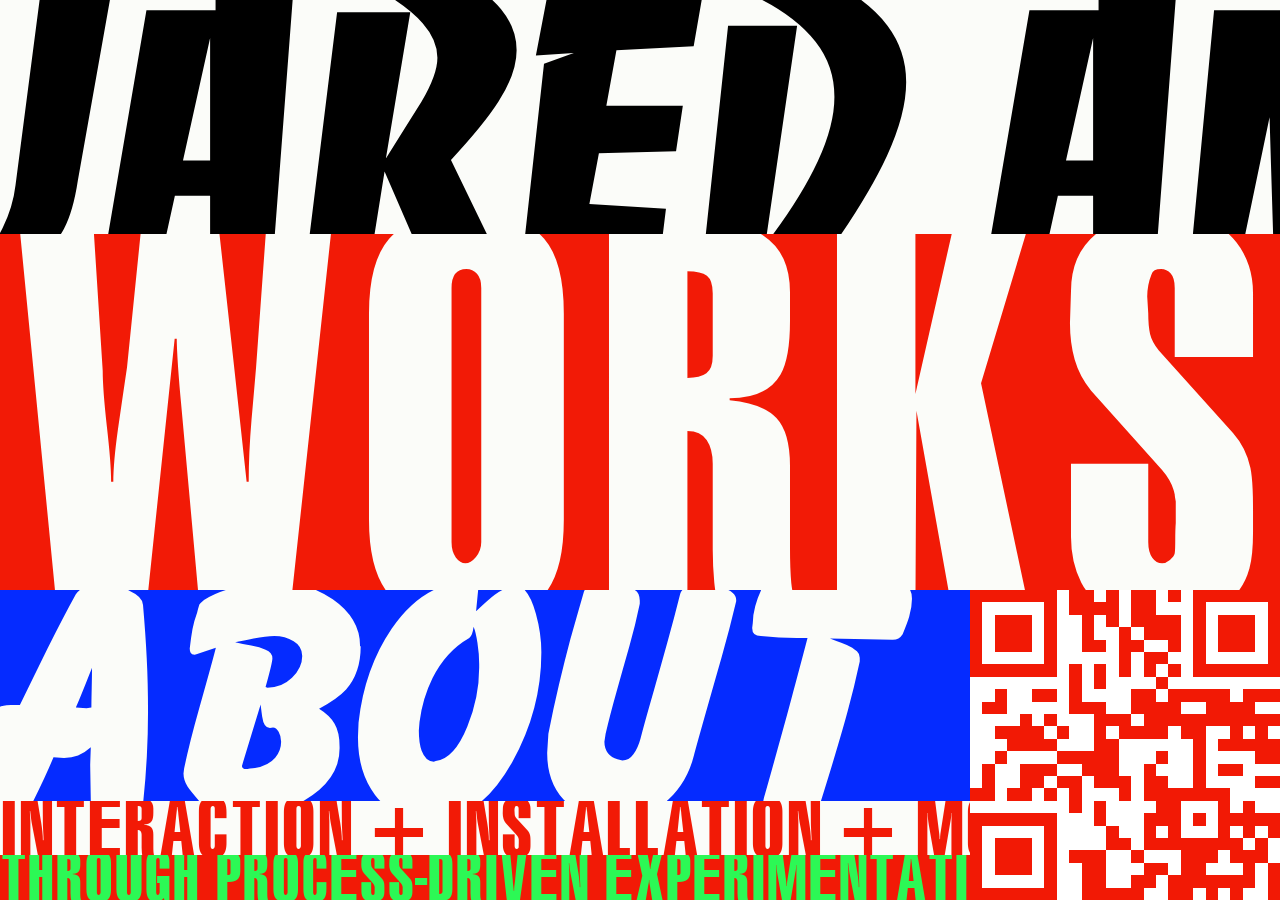
<file: final/index.html>
<!DOCTYPE html>
<html lang="en">
<head>
<meta charset="UTF-8">
<meta name="viewport" content="width=device-width, initial-scale=1">
<title>Jared Amuso</title>

<!-- Loading only the fonts needed for this page -->
<link rel="preload" href="fonts/VJAMAI.TTF" as="font" type="font/ttf" crossorigin>  <!-- Jamai -->
<link rel="preload" href="fonts/VSWISEC.TTF" as="font" type="font/ttf" crossorigin>  <!-- Swiss -->
<link rel="preload" href="fonts/VBANDIT.TTF" as="font" type="font/ttf" crossorigin>  <!-- Bandit -->

<link rel="stylesheet" href="css/style.css">
<script>document.documentElement.classList.add('js');</script>
</head>

<!-- HOME PAGE DESIGN
     --grow sets each band's share of the height,
     --bg / --fg its colours, 
     --ff its typeface. -->

<body class="home">

  <div class="band" style="--grow:var(--g1); --bg:var(--white); --fg:var(--black); --ff:var(--f-jamai);">
    <span class="marquee">JARED AMUSO</span>
  </div>

  <a href="works.html" class="band band--link" style="--grow:var(--g2); --bg:var(--red); --fg:var(--white); --ff:var(--f-swiss);">
    <span class="marquee" data-dir="rtl">WORKS</span>
  </a>

  <a href="about.html" class="band band--link" style="--grow:var(--g3); --bg:var(--blue); --fg:var(--white); --ff:var(--f-bandit);">
    <span class="marquee">ABOUT</span>
  </a>

  <div class="band" style="--grow:var(--g4); --bg:var(--white); --fg:var(--red); --ff:var(--f-swiss);">
    <span class="marquee" data-dir="rtl">INTERACTION + INSTALLATION + MOTION</span>
  </div>

  <div class="band" style="--grow:var(--g5); --bg:var(--red); --fg:var(--green); --ff:var(--f-swiss);">
    <span class="marquee">THROUGH PROCESS-DRIVEN EXPERIMENTATION IN INTERACTIVE MEDIA AND VIRTUAL ENVIRONMENTS, MY WORK EXPLORES HOW DIGITAL SYSTEMS CAN GENERATE MEANINGFUL AFFECTIVE EXPERIENCES.</span>
  </div>

  <!-- QR Code (not functional, only proof of concept) -->
  <aside class="qr"><img src="img/qr.svg" alt="QR code linking to this site"></aside>

<script src="js/main.js"></script>

</body>
</html>
</file>
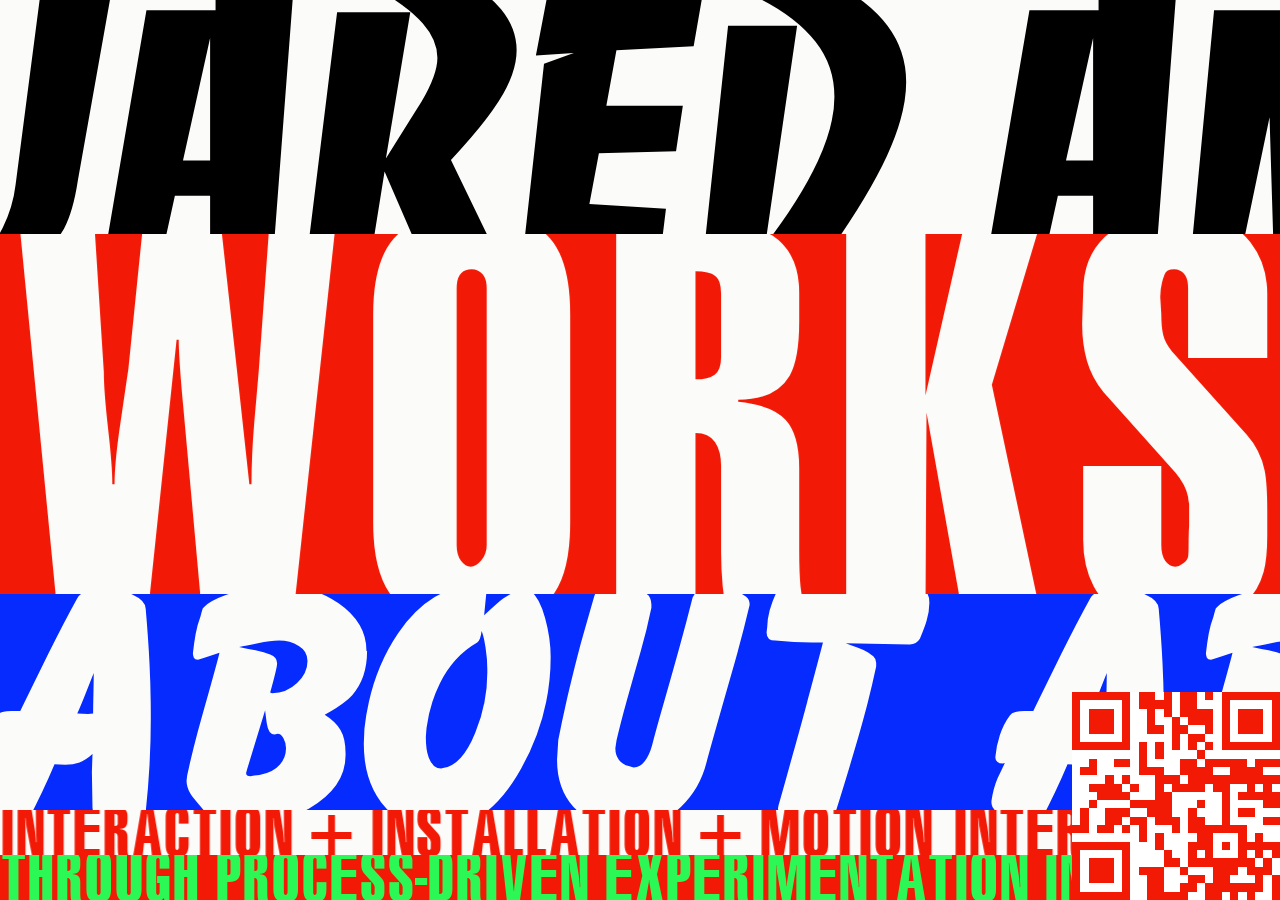
<file: v12/index.html>
<!DOCTYPE html>
<html lang="en">
<head>
<meta charset="UTF-8">
<meta name="viewport" content="width=device-width, initial-scale=1">
<title>Jared Amuso — Home</title>
<link rel="stylesheet" href="css/style.css">
</head>

<!-- HOME — five bands filling the viewport.
     --grow sets each band's share of the height,
     --bg / --fg its colours, --ff its typeface. -->
<body class="home">

  <div class="band" style="--grow:26; --bg:var(--white); --fg:var(--black); --ff:var(--f-jamai);">
    <span class="marquee">JARED AMUSO</span>
  </div>

  <a href="works.html" class="band band--link" style="--grow:40; --bg:var(--red); --fg:var(--white); --ff:var(--f-swiss);">
    <span class="marquee" data-dir="rtl">WORKS</span>
  </a>

  <a href="about.html" class="band band--link" style="--grow:24; --bg:var(--blue); --fg:var(--white); --ff:var(--f-bandit);">
    <span class="marquee">ABOUT</span>
  </a>

  <div class="band" style="--grow:5; --bg:var(--white); --fg:var(--red); --ff:var(--f-swiss);">
    <span class="marquee" data-dir="rtl">INTERACTION + INSTALLATION + MOTION</span>
  </div>

  <div class="band" style="--grow:5; --bg:var(--red); --fg:var(--green); --ff:var(--f-swiss);">
    <span class="marquee">THROUGH PROCESS-DRIVEN EXPERIMENTATION IN INTERACTIVE MEDIA AND VIRTUAL ENVIRONMENTS, MY WORK EXPLORES HOW DIGITAL SYSTEMS CAN GENERATE MEANINGFUL AFFECTIVE EXPERIENCES.</span>
  </div>

  <aside class="qr"><img src="img/qr.svg" alt="QR code"></aside>

<script src="js/main.js"></script>
</body>
</html>
</file>
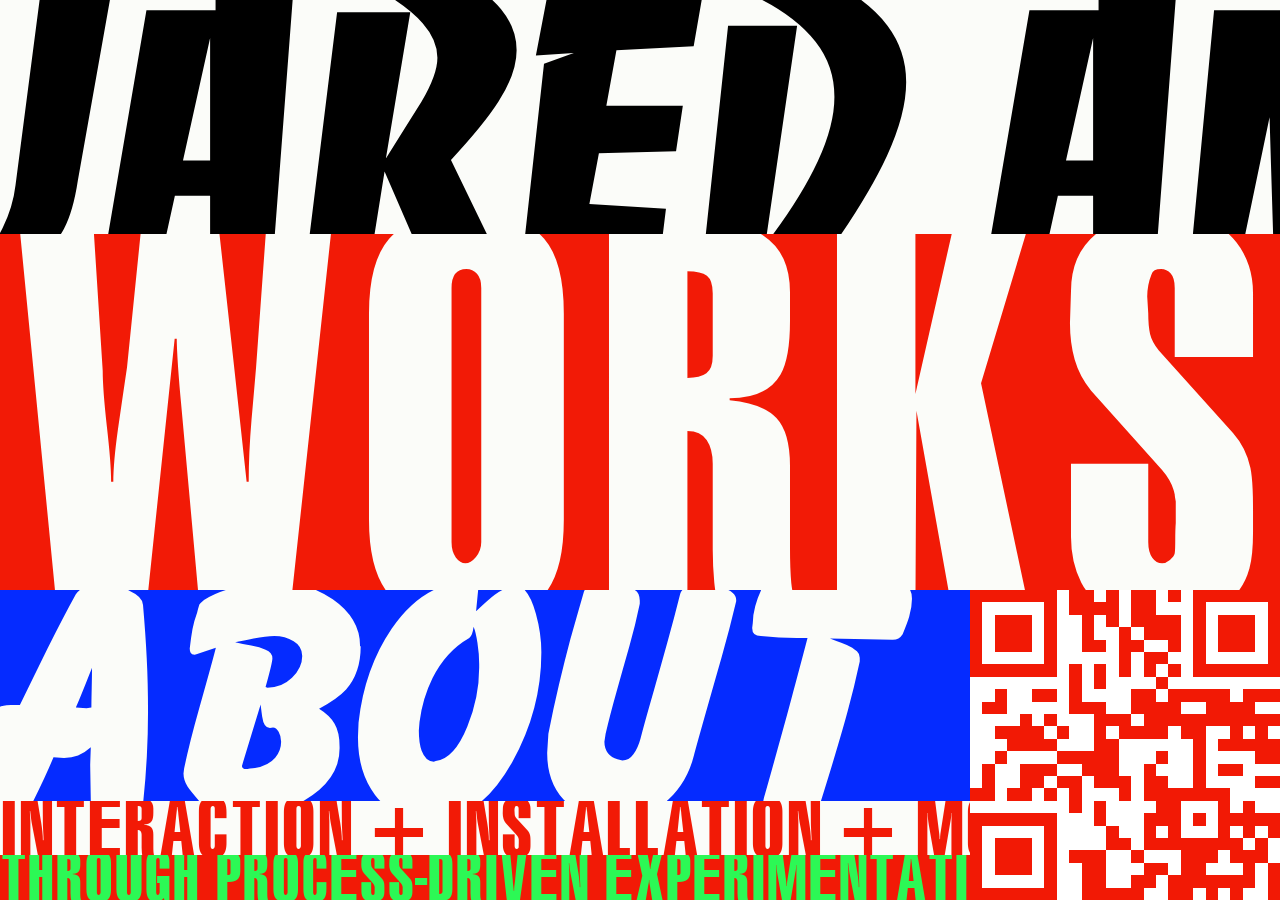
<file: v13.4/index.html>
<!DOCTYPE html>
<html lang="en">
<head>
<meta charset="UTF-8">
<meta name="viewport" content="width=device-width, initial-scale=1">
<!-- No theme-colour meta, on purpose. A single value tints the top and
     the bottom chrome the SAME colour. With none set, Safari samples the
     page at each edge and picks them up separately, which is what the two
     ends want here: the white name band above,
     the red statement band below. -->
<title>Jared Amuso — Home</title>
<!-- Start the faces this page uses downloading now, during HTML parse,
     rather than after the browser has fetched the CSS, parsed it and
     worked out which families the render tree needs. Only the faces
     this page actually uses. -->
<link rel="preload" href="fonts/VJAMAI.TTF" as="font" type="font/ttf" crossorigin>  <!-- Jamai -->
<link rel="preload" href="fonts/VSWISEC.TTF" as="font" type="font/ttf" crossorigin>  <!-- Swiss -->
<link rel="preload" href="fonts/VBANDIT.TTF" as="font" type="font/ttf" crossorigin>  <!-- Bandit -->
<link rel="stylesheet" href="css/style.css">
<script>document.documentElement.classList.add('js');</script>
</head>

<!-- HOME — five bands filling the viewport.
     --grow sets each band's share of the height,
     --bg / --fg its colours, --ff its typeface. -->
<body class="home">

  <div class="band" style="--grow:var(--g1); --bg:var(--white); --fg:var(--black); --ff:var(--f-jamai);">
    <span class="marquee">JARED AMUSO</span>
  </div>

  <a href="works.html" class="band band--link" style="--grow:var(--g2); --bg:var(--red); --fg:var(--white); --ff:var(--f-swiss);">
    <span class="marquee" data-dir="rtl">WORKS</span>
  </a>

  <a href="about.html" class="band band--link" style="--grow:var(--g3); --bg:var(--blue); --fg:var(--white); --ff:var(--f-bandit);">
    <span class="marquee">ABOUT</span>
  </a>

  <div class="band" style="--grow:var(--g4); --bg:var(--white); --fg:var(--red); --ff:var(--f-swiss);">
    <span class="marquee" data-dir="rtl">INTERACTION + INSTALLATION + MOTION</span>
  </div>

  <div class="band" style="--grow:var(--g5); --bg:var(--red); --fg:var(--green); --ff:var(--f-swiss);">
    <span class="marquee">THROUGH PROCESS-DRIVEN EXPERIMENTATION IN INTERACTIVE MEDIA AND VIRTUAL ENVIRONMENTS, MY WORK EXPLORES HOW DIGITAL SYSTEMS CAN GENERATE MEANINGFUL AFFECTIVE EXPERIENCES.</span>
  </div>

  <!-- The QR is a square exactly as tall as the three bands below WORKS.
       Its size comes from --qr-size on .home, which is the sum of those
       three weights, so it stays locked to them. Home only, and desktop
       and tablet only — the point of it is to get the site onto a phone,
       which is redundant once you are on one. -->
  <aside class="qr"><img src="img/qr.svg" alt="QR code linking to this site"></aside>

<script src="js/main.js"></script>
</body>
</html>
</file>
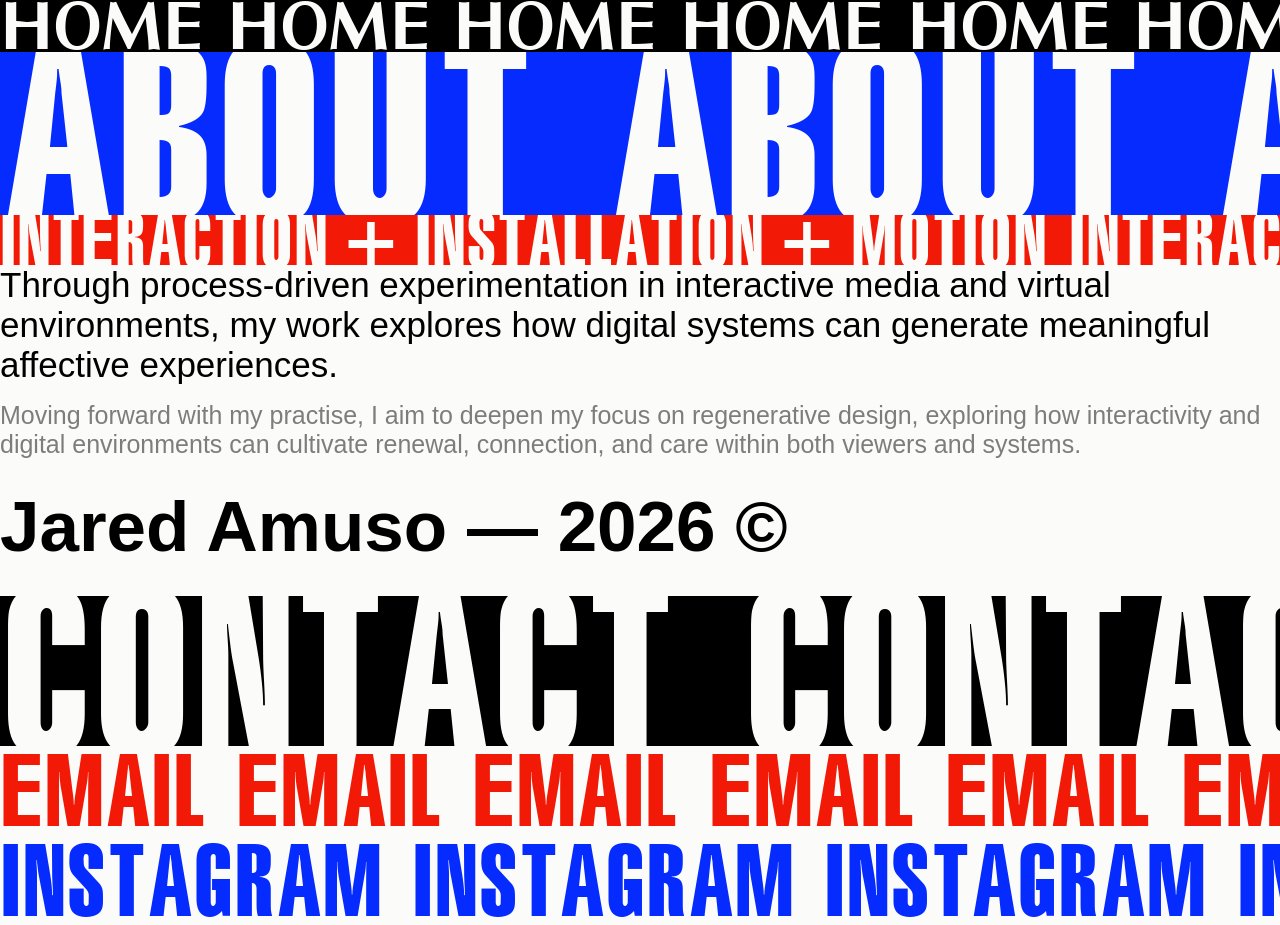
<file: final/about.html>
<!DOCTYPE html>
<html lang="en">
<head>
<meta charset="UTF-8">
<meta name="viewport" content="width=device-width, initial-scale=1">
<meta name="theme-color" content="#FBFCF9">
<title>Jared Amuso</title>

<!-- Loading only the fonts needed for this page -->
<link rel="preload" href="fonts/VAPTIMB.TTF" as="font" type="font/ttf" crossorigin>  <!-- Aptima -->
<link rel="preload" href="fonts/VSWISEC.TTF" as="font" type="font/ttf" crossorigin>  <!-- Swiss -->

<link rel="stylesheet" href="css/style.css">
<script>document.documentElement.classList.add('js');</script>
</head>

<!-- ABOUT  -->
<body class="about">

  <a href="index.html" class="band band--link strip" style="--bg:var(--black); --fg:var(--white); --ff:var(--f-aptima);">
    <span class="marquee">HOME</span>
  </a>

  <div class="band" style="--h:var(--h-title); --bg:var(--blue); --fg:var(--white); --ff:var(--f-swiss);">
    <span class="marquee">ABOUT</span>
  </div>

  <div class="band" style="--h:var(--h-tag); --bg:var(--red); --fg:var(--white); --ff:var(--f-swiss);">
    <span class="marquee" data-dir="rtl">INTERACTION + INSTALLATION + MOTION</span>
  </div>

  <section class="statement">
    <p class="statement__text">
      Through process-driven experimentation in interactive media and virtual
      environments, my work explores how digital systems can generate meaningful
      affective experiences.
    </p>

    <p class="statement__text statement__text--sm">
      Moving forward with my practise, I aim to deepen my focus on regenerative
      design, exploring how interactivity and digital environments can cultivate
      renewal, connection, and care within both viewers and systems.
    </p>
    <p class="statement__credit">Jared Amuso &mdash; 2026 &copy;</p>
  </section>

  <div class="band" style="--h:var(--h-contact); --bg:var(--black); --fg:var(--white); --ff:var(--f-swiss);">
    <span class="marquee">CONTACT</span>
  </div>

  <a href="mailto:hello@test.com" class="band band--link" style="--h:var(--h-social); --fill:0.8; --bg:var(--white); --fg:var(--red); --ff:var(--f-swiss);">
    <span class="marquee" data-dir="rtl">EMAIL</span>
  </a>

  <a href="https://instagram.com/" class="band band--link" style="--h:var(--h-social); --fill:0.8; --bg:var(--white); --fg:var(--blue); --ff:var(--f-swiss);">
    <span class="marquee">INSTAGRAM</span>
  </a>

<script src="js/main.js"></script>
</body>
</html>
</file>
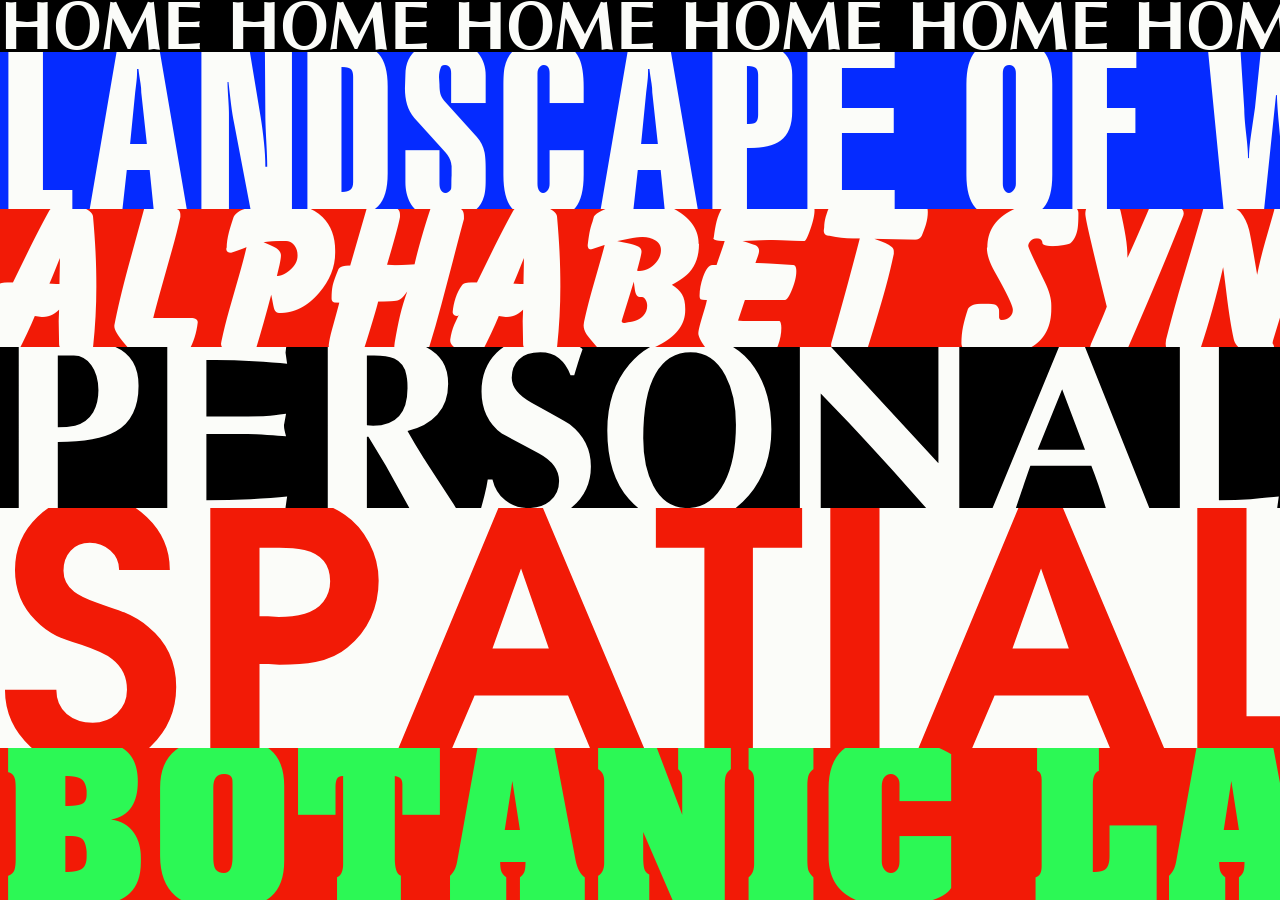
<file: final/works.html>
<!DOCTYPE html>
<html lang="en">
<head>
<meta charset="UTF-8">
<meta name="viewport" content="width=device-width, initial-scale=1">
<title>Jared Amuso — Works</title>

<!-- Loading only the fonts needed for this page -->
<link rel="preload" href="fonts/VAPTIMB.TTF" as="font" type="font/ttf" crossorigin>  <!-- Aptima -->
<link rel="preload" href="fonts/VSWISEC.TTF" as="font" type="font/ttf" crossorigin>  <!-- Swiss -->
<link rel="preload" href="fonts/VBANDIT.TTF" as="font" type="font/ttf" crossorigin>  <!-- Bandit -->
<link rel="preload" href="fonts/VAVOB.TTF" as="font" type="font/ttf" crossorigin>  <!-- Avo -->
<link rel="preload" href="fonts/VAUCHON.TTF" as="font" type="font/ttf" crossorigin>  <!-- Auchon -->

<link rel="stylesheet" href="css/style.css">
<script>document.documentElement.classList.add('js');</script>
</head>

<!-- WORKS -->
<body class="works">

  <a href="index.html" class="band band--link strip" style="--bg:var(--black); --fg:var(--white); --ff:var(--f-aptima);">
    <span class="marquee">HOME</span>
  </a>

  <!-- Project 1 -->
  <section class="project" data-open="false">
    <button class="band band--link project__band" aria-expanded="false"
            style="--h:var(--h1); --bg:var(--blue); --fg:var(--white); --ff:var(--f-swiss);">
      <span class="marquee" data-dir="rtl">LANDSCAPE OF WORDS</span>
    </button>
      <div class="panel">
        <div class="panel__inner">

          <!-- The Gallery -->
          <div class="gallery">
            <div class="gallery__track">
              <img class="gallery__item" src="img/projects/landscape_of_words/lw_2.jpg"
                   alt="'Landscape of Words' — 1 of 2"
                   width="1920" height="1080" loading="lazy" decoding="async">
              <img class="gallery__item" src="img/projects/landscape_of_words/lw_1.jpeg"
                   alt="'Landscape of Words' — 2 of 2"
                   width="900" height="1200" loading="lazy" decoding="async">
            </div>
          </div>

          <div class="panel__text">
            <div class="panel__details">
              <p class="panel__name">'Landscape of Words'</p>
              <p>Video work<br>
                 2024<br>
                 Ellen Koshland in collaboration with Jared Amuso</p>
              <p>Radical Generosity<br>
                 Haydens Gallery<br>
                 Curated by Kathryne Genevieve Honey<br>
                 <a href="https://haydens.gallery/Radical-Generosity" target="_blank" rel="noopener">haydens.gallery</a></p>
            </div>
            
            <div class="panel__desc">
              <p class="panel__label">Ellen Koshland's artist statement</p>
              <p>We inhabit a hidden landscape of words. The words impact on our bodies, nourishing, challenging or diminishing us. The jingle goes "Sticks and stones may break my bones &hellip;But names will never hurt me". But words do hurt. Words are powerful. They can incite violence or unnerve in insidious ways. Or they can nurture and clarify.</p>
              <p>The quotes in the video work come from interviews conducted with women in positions of expertise and authority. Women in world of business, farm, police, church, the law courts, journalism and health.</p>
              <p>Each of these women has had to find ways to navigate a landscape where double standards, resistance and bias still exist on a daily basis.</p>
              <p>What would it take to have a generosity in our daily exchanges, to exercise a radical respect for every other in the words we use?</p>
            </div>
          </div>
        </div>
      </div>
  </section>

  <!-- Project 2 -->
  <section class="project" data-open="false">
    <button class="band band--link project__band" aria-expanded="false"
            style="--h:var(--h2); --bg:var(--red); --fg:var(--white); --ff:var(--f-bandit);">
      <span class="marquee">ALPHABET SYNTAX</span>
    </button>
      <div class="panel">
        <div class="panel__inner">

          <!-- The Gallery -->
          <div class="gallery">
            <div class="gallery__track">
              <img class="gallery__item" src="img/projects/alphabet_syntax/as_1.jpg"
                   alt="'alphabet syntax' — 1 of 4"
                   width="1920" height="1080" loading="lazy" decoding="async">
              <img class="gallery__item" src="img/projects/alphabet_syntax/as_3.jpg"
                   alt="'alphabet syntax' — 2 of 4"
                   width="1920" height="1080" loading="lazy" decoding="async">
              <img class="gallery__item" src="img/projects/alphabet_syntax/as_4.jpg"
                   alt="'alphabet syntax' — 3 of 4"
                   width="1920" height="1080" loading="lazy" decoding="async">
              <img class="gallery__item" src="img/projects/alphabet_syntax/as_2.jpg"
                   alt="'alphabet syntax' — 4 of 4"
                   width="1920" height="1080" loading="lazy" decoding="async">
            </div>
          </div>

          <div class="panel__text">
            <div class="panel__details">
              <p class="panel__name">'alphabet syntax'</p>
              <p>2025<br>
                 Ellen Koshland in collaboration with Jared Amuso</p>
              <p>Sign O' The Times<br>
                 Sarah Scout Presents<br>
                 <a href="https://www.sarahscoutpresents.com/exhibitions/115-sign-o-the-times-badra-aji-tiyan-baker-emily-floyd-tony-garifalakis/" target="_blank" rel="noopener">sarahscoutpresents.com</a></p>
            </div>
          </div>
        </div>
      </div>
  </section>

  <!-- Project 3 -->
  <section class="project" data-open="false">
    <button class="band band--link project__band" aria-expanded="false"
            style="--h:var(--h3); --bg:var(--black); --fg:var(--white); --ff:var(--f-aptima);">
      <span class="marquee" data-dir="rtl">PERSONAL WORKS</span>
    </button>
      <div class="panel">
        <div class="panel__inner">

          <!-- The Gallery -->
          <div class="gallery">
            <div class="gallery__track">
              <img class="gallery__item" src="img/projects/personal_works/pw_2.jpg"
                   alt="Personal Works — 1 of 4"
                   width="1500" height="1125" loading="lazy" decoding="async">
              <img class="gallery__item" src="img/projects/personal_works/pw_1.jpeg"
                   alt="Personal Works — 2 of 4"
                   width="1500" height="844" loading="lazy" decoding="async">
              <img class="gallery__item" src="img/projects/personal_works/pw_4.jpg"
                   alt="Personal Works — 3 of 4"
                   width="1080" height="1920" loading="lazy" decoding="async">
              <img class="gallery__item" src="img/projects/personal_works/pw_3.jpg"
                   alt="Personal Works — 4 of 4"
                   width="1080" height="1920" loading="lazy" decoding="async">
            </div>
          </div>

          <div class="panel__text">
            <div class="panel__details">
              <p class="panel__name">Personal Works</p>
              <p>2025&ndash;2026<br>
                 Houdini, Unreal Engine</p>
            </div>

            <div class="panel__desc">
              <p>Procedural explorations in Houdini and Unreal Engine.</p>
            </div>
          </div>
        </div>
      </div>
  </section>

  <!-- Project 4 -->
  <section class="project" data-open="false">
    <button class="band band--link project__band" aria-expanded="false"
            style="--h:var(--h4); --bg:var(--white); --fg:var(--red); --ff:var(--f-avo);">
      <span class="marquee">SPATIAL MEMORY</span>
    </button>
      <div class="panel">
        <div class="panel__inner">

          <!-- The Gallery -->
          <div class="gallery">
            <div class="gallery__track">
              <img class="gallery__item" src="img/projects/spatial_memory/sm_1.jpg"
                   alt="'Spatial Memory' — 1 of 4"
                   width="1920" height="1080" loading="lazy" decoding="async">
              <img class="gallery__item" src="img/projects/spatial_memory/sm_3.jpg"
                   alt="'Spatial Memory' — 2 of 4"
                   width="1920" height="1080" loading="lazy" decoding="async">
              <img class="gallery__item" src="img/projects/spatial_memory/sm_2.jpg"
                   alt="'Spatial Memory' — 3 of 4"
                   width="1920" height="1080" loading="lazy" decoding="async">
              <img class="gallery__item" src="img/projects/spatial_memory/sm_4.jpg"
                   alt="'Spatial Memory' — 4 of 4"
                   width="1920" height="1080" loading="lazy" decoding="async">
            </div>
          </div>

          <div class="panel__text">
            <div class="panel__details">
              <p class="panel__name">'Spatial Memory'</p>
              <p>Immersive environment<br>
                 2025&ndash;2026<br>
                 Personal work</p>
              <p>Houdini, Unreal Engine</p>
            </div>

            <div class="panel__desc">
              <p>'Spatial Memory' reflects on memory and emotional transformation through an immersive environment inspired by my experience of the 2019 Cudlee Creek bushfires. Moving through four shifting states: calm, anticipation, fear, and reflection, the work translates personal memory into a shared, regenerative space. At its core, the work explores how space can hold emotion, using immersion and rhythm to convey the tension between loss and renewal.</p>
              <p class="panel__label">Strategy</p>
              <p>Rather than aiming for a literal retelling, the design emphasises atmosphere, scale, and sound to evoke reflection, memory, and recovery. Colour shifts, fog density, and spatial arrangements are carefully considered to guide the player through an abstract emotional landscape, creating a sense of immersion and contemplation.</p>
              <p class="panel__label">Design</p>
              <p>Moving through the environment reveals how narrative and spatial design interact. Adjustments to scale, pacing, and the arrangement of spaces evolve naturally as the world takes shape, allowing the experience to feel guided yet open. Subtle transitions between areas encourage moments of pause and reflection, while environmental boundaries maintain a delicate balance between exploration and focus.</p>
            </div>
          </div>
        </div>
      </div>
  </section>

  <!-- Project 5 -->
  <section class="project" data-open="false">
    <button class="band band--link project__band" aria-expanded="false"
            style="--h:var(--h5); --bg:var(--red); --fg:var(--green); --ff:var(--f-auchon);">
      <span class="marquee" data-dir="rtl">BOTANIC LANGUAGE</span>
    </button>
      <div class="panel">
        <div class="panel__inner">

          <!-- The Gallery -->
          <div class="gallery">
            <div class="gallery__track">
              <img class="gallery__item" src="img/projects/botanic_language/bl_1.jpg"
                   alt="'Botanic Language' — 1 of 2"
                   width="2000" height="1172" loading="lazy" decoding="async">
              <img class="gallery__item" src="img/projects/botanic_language/bl_2.jpg"
                   alt="'Botanic Language' — 2 of 2"
                   width="2000" height="709" loading="lazy" decoding="async">
            </div>
          </div>

          <div class="panel__text">
            <div class="panel__details">
              <p class="panel__name">'Botanic Language'</p>
              <p>Interactive symbol suite<br>
                 2025&ndash;2026<br>
                 Personal work</p>
            </div>

            <div class="panel__desc">
              <p>'Botanic Language' investigates the theme of climate through a series of interactive symbols inspired by Melbourne's botanic gardens. Each icon translates the relationship between nature and process into a distilled, sensory experience, using simplicity and rhythm to evoke curiosity and connection.</p>
              <p class="panel__label">Strategy</p>
              <p>The icon suite establishes a visual system that encourages intuitive interaction through rhythm, clarity, and consistency. Each icon is designed to function both independently and as part of a cohesive language, balancing simplicity with conceptual depth.</p>
              <p class="panel__label">Design</p>
              <p>The visual language evolved through iterative sketching and digital refinement, balancing clarity with expression. Careful adjustments to line weight, spacing, and proportion established a sense of rhythm that connected each icon within the larger suite. The restrained blue-green palette, accented with warm orange, was chosen to evoke harmony and subtle energy while maintaining legibility across environmental-based contexts. Integrated sound elements extend this visual rhythm into a multi-sensory experience, creating a quiet interaction between sight and sound that enhances engagement.</p>
            </div>
          </div>
        </div>
      </div>
  </section>

<script src="js/main.js"></script>
</body>
</html>
</file>
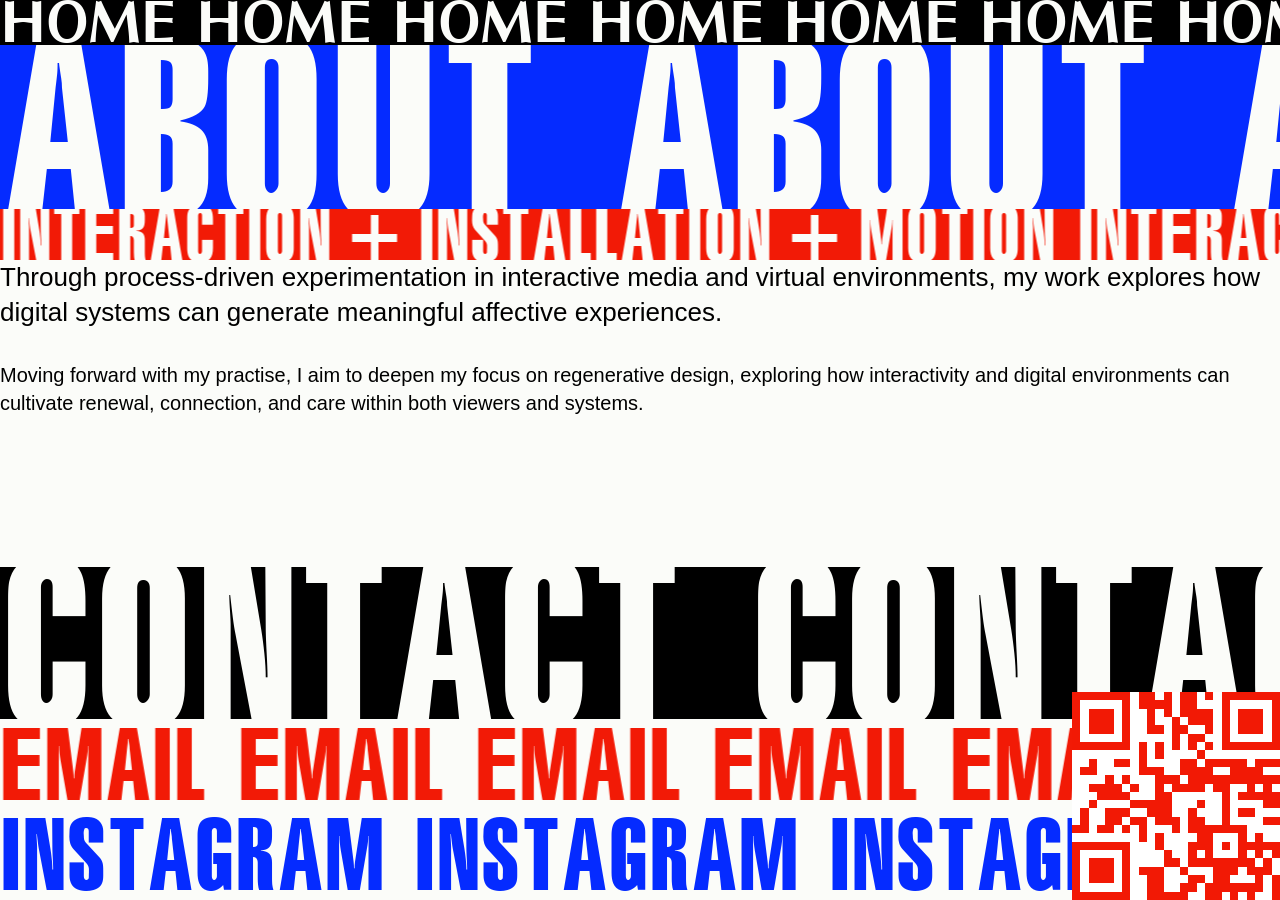
<file: v12/about.html>
<!DOCTYPE html>
<html lang="en">
<head>
<meta charset="UTF-8">
<meta name="viewport" content="width=device-width, initial-scale=1">
<title>Jared Amuso — About</title>
<link rel="stylesheet" href="css/style.css">
</head>

<!-- ABOUT — like Home and Works, the page is sized off the viewport:
     the bands take vh-derived heights and the statement in the middle
     absorbs whatever is left, so the CONTACT / EMAIL / INSTAGRAM group
     always sits on the bottom edge. -->
<body class="about">

  <a href="index.html" class="band band--link strip" style="--bg:var(--black); --fg:var(--white); --ff:var(--f-aptima);">
    <span class="marquee">HOME</span>
  </a>

  <div class="band" style="--h:var(--h-title); --bg:var(--blue); --fg:var(--white); --ff:var(--f-swiss);">
    <span class="marquee">ABOUT</span>
  </div>

  <div class="band" style="--h:var(--h-tag); --bg:var(--red); --fg:var(--white); --ff:var(--f-swiss);">
    <span class="marquee" data-dir="rtl">INTERACTION + INSTALLATION + MOTION</span>
  </div>

  <!-- Arial, and no top padding — it sits hard under the band above.
       This section is the flex child that grows: every pixel the bands
       below don't take ends up here. -->
  <section class="statement">
    <p class="statement__text">
      Through process-driven experimentation in interactive media and virtual
      environments, my work explores how digital systems can generate meaningful
      affective experiences.
    </p>
    <p class="statement__text statement__text--sm">
      Moving forward with my practise, I aim to deepen my focus on regenerative
      design, exploring how interactivity and digital environments can cultivate
      renewal, connection, and care within both viewers and systems.
    </p>
  </section>

  <div class="band" style="--h:var(--h-contact); --bg:var(--black); --fg:var(--white); --ff:var(--f-swiss);">
    <span class="marquee">CONTACT</span>
  </div>

  <a href="mailto:hello@jaredamuso.com" class="band band--link" style="--h:var(--h-social); --fill:0.8; --bg:var(--white); --fg:var(--red); --ff:var(--f-swiss);">
    <span class="marquee" data-dir="rtl">EMAIL</span>
  </a>

  <a href="https://instagram.com/" class="band band--link" style="--h:var(--h-social); --fill:0.8; --bg:var(--white); --fg:var(--blue); --ff:var(--f-swiss);">
    <span class="marquee">INSTAGRAM</span>
  </a>

  <aside class="qr"><img src="img/qr.svg" alt="QR code"></aside>

<script src="js/main.js"></script>
</body>
</html>
</file>
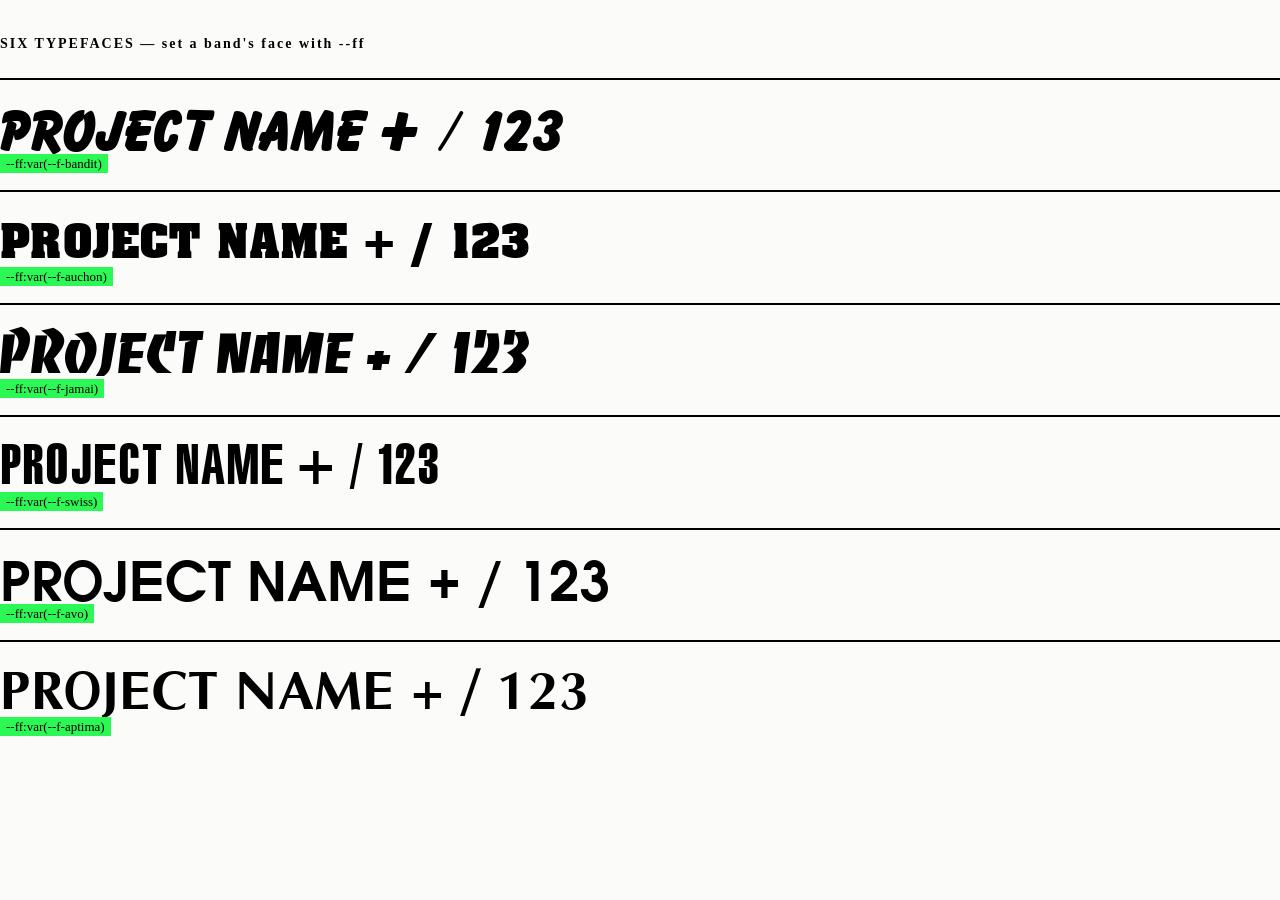
<file: v12/fonts.html>
<!DOCTYPE html>
<html lang="en">
<head>
<meta charset="UTF-8">
<title>Typefaces — v9</title>
<link rel="stylesheet" href="css/style.css">
<style>
  body { padding: 36px 0 60px; }
  h1 { font-family: var(--f-ui); font-size: 14px; letter-spacing: 2px; margin-bottom: 26px; }
  .row { border-top: 2px solid var(--black); padding: 14px 0 18px; }
  .row p { font-size: 54px; line-height: 1.12; white-space: nowrap; }
  .row code { font-family: var(--f-ui); font-size: 13px; background: var(--green); padding: 2px 6px; }
  .row small { font-family: var(--f-ui); font-size: 12px; display: block; margin-top: 5px; }
</style>
</head>
<body>
  <h1>SIX TYPEFACES — set a band's face with --ff</h1>

  <div class="row"><p style="font-family:var(--f-bandit)">PROJECT NAME + / 123</p>
    <code>--ff:var(--f-bandit)</code></div>

  <div class="row"><p style="font-family:var(--f-auchon)">PROJECT NAME + / 123</p>
    <code>--ff:var(--f-auchon)</code></div>

  <div class="row"><p style="font-family:var(--f-jamai)">PROJECT NAME + / 123</p>
    <code>--ff:var(--f-jamai)</code></div>

  <div class="row"><p style="font-family:var(--f-swiss)">PROJECT NAME + / 123</p>
    <code>--ff:var(--f-swiss)</code></div>

  <div class="row"><p style="font-family:var(--f-avo)">PROJECT NAME + / 123</p>
    <code>--ff:var(--f-avo)</code></div>

  <div class="row"><p style="font-family:var(--f-aptima)">PROJECT NAME + / 123</p>
    <code>--ff:var(--f-aptima)</code></div>
</body>
</html>
</file>
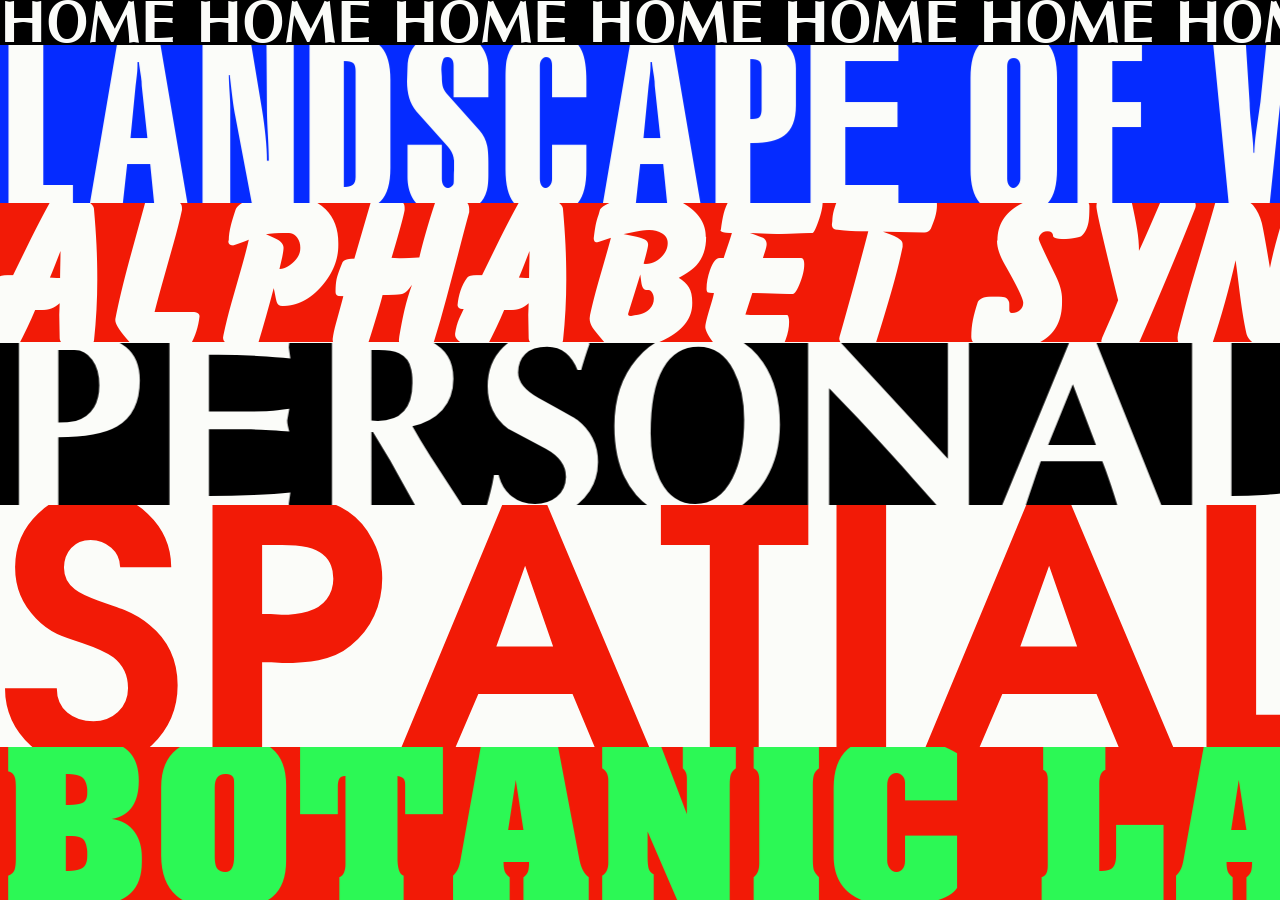
<file: v12/works.html>
<!DOCTYPE html>
<html lang="en">
<head>
<meta charset="UTF-8">
<meta name="viewport" content="width=device-width, initial-scale=1">
<title>Jared Amuso — Works</title>
<link rel="stylesheet" href="css/style.css">
</head>

<!-- WORKS — the closed stack fills the viewport. Click a band and its
     panel expands downwards, pushing the bands below it down.

     Copy is lifted verbatim from jaredamuso.com. The .ph blocks are
     still placeholders — gallery design and images to come. -->
<body class="works">

  <a href="index.html" class="band band--link strip" style="--bg:var(--black); --fg:var(--white); --ff:var(--f-aptima);">
    <span class="marquee">HOME</span>
  </a>

  <!-- 01 -->
  <section class="project" data-open="false">
    <button class="band band--link project__band" aria-expanded="false"
            style="--h:var(--h1); --bg:var(--blue); --fg:var(--white); --ff:var(--f-swiss);">
      <span class="marquee" data-dir="rtl">LANDSCAPE OF WORDS</span>
    </button>
      <div class="panel">
        <div class="panel__inner">
          <div class="panel__media"><div class="ph"></div><div class="ph"></div><div class="ph"></div></div>
          <div class="panel__text">
            <div class="panel__details">
              <p class="panel__name">'Landscape of Words'</p>
              <p>Video work<br>
                 2024<br>
                 Ellen Koshland in collaboration with Jared Amuso</p>
              <p>Radical Generosity<br>
                 Haydens Gallery<br>
                 Curated by Kathryne Genevieve Honey<br>
                 <a href="https://haydens.gallery/Radical-Generosity" target="_blank" rel="noopener">haydens.gallery</a></p>
            </div>
            <div class="panel__desc">
              <p class="panel__label">Ellen Koshland's artist statement</p>
              <p>We inhabit a hidden landscape of words. The words impact on our bodies, nourishing, challenging or diminishing us. The jingle goes "Sticks and stones may break my bones &hellip;But names will never hurt me". But words do hurt. Words are powerful. They can incite violence or unnerve in insidious ways. Or they can nurture and clarify.</p>
              <p>The quotes in the video work come from interviews conducted with women in positions of expertise and authority. Women in world of business, farm, police, church, the law courts, journalism and health.</p>
              <p>Each of these women has had to find ways to navigate a landscape where double standards, resistance and bias still exist on a daily basis.</p>
              <p>What would it take to have a generosity in our daily exchanges, to exercise a radical respect for every other in the words we use?</p>
            </div>
          </div>
        </div>
      </div>
  </section>

  <!-- 02 — no description on jaredamuso.com yet; details only. -->
  <section class="project" data-open="false">
    <button class="band band--link project__band" aria-expanded="false"
            style="--h:var(--h2); --bg:var(--red); --fg:var(--white); --ff:var(--f-bandit);">
      <span class="marquee">ALPHABET SYNTAX</span>
    </button>
      <div class="panel">
        <div class="panel__inner">
          <div class="panel__media"><div class="ph"></div><div class="ph"></div><div class="ph"></div></div>
          <div class="panel__text">
            <div class="panel__details">
              <p class="panel__name">'alphabet syntax'</p>
              <p>2025<br>
                 Ellen Koshland in collaboration with Jared Amuso</p>
              <p>Sign O' The Times<br>
                 Sarah Scout Presents<br>
                 <a href="https://www.sarahscoutpresents.com/exhibitions/115-sign-o-the-times-badra-aji-tiyan-baker-emily-floyd-tony-garifalakis/" target="_blank" rel="noopener">sarahscoutpresents.com</a></p>
            </div>
            <div class="panel__desc">
              <!-- TODO: description. -->
            </div>
          </div>
        </div>
      </div>
  </section>

  <!-- 03 — the header for the two that follow it. -->
  <section class="project" data-open="false">
    <button class="band band--link project__band" aria-expanded="false"
            style="--h:var(--h3); --bg:var(--black); --fg:var(--white); --ff:var(--f-aptima);">
      <span class="marquee" data-dir="rtl">PERSONAL WORKS</span>
    </button>
      <div class="panel">
        <div class="panel__inner">
          <div class="panel__media"><div class="ph"></div><div class="ph"></div><div class="ph"></div></div>
          <div class="panel__text">
            <div class="panel__details">
              <p class="panel__name">Personal Works</p>
              <p>2025&ndash;2026<br>
                 Houdini, Unreal Engine</p>
            </div>
            <div class="panel__desc">
              <p>Procedural explorations in Houdini and Unreal Engine.</p>
            </div>
          </div>
        </div>
      </div>
  </section>

  <!-- 04 -->
  <section class="project" data-open="false">
    <button class="band band--link project__band" aria-expanded="false"
            style="--h:var(--h4); --bg:var(--white); --fg:var(--red); --ff:var(--f-avo);">
      <span class="marquee">SPATIAL MEMORY</span>
    </button>
      <div class="panel">
        <div class="panel__inner">
          <div class="panel__media"><div class="ph"></div><div class="ph"></div><div class="ph"></div></div>
          <div class="panel__text">
            <div class="panel__details">
              <p class="panel__name">'Spatial Memory'</p>
              <p>Immersive environment<br>
                 2025&ndash;2026<br>
                 Personal work</p>
              <p>Houdini, Unreal Engine</p>
            </div>
            <div class="panel__desc">
              <p>'Spatial Memory' reflects on memory and emotional transformation through an immersive environment inspired by my experience of the 2019 Cudlee Creek bushfires. Moving through four shifting states: calm, anticipation, fear, and reflection, the work translates personal memory into a shared, regenerative space. At its core, the work explores how space can hold emotion, using immersion and rhythm to convey the tension between loss and renewal.</p>
              <p class="panel__label">Strategy</p>
              <p>Rather than aiming for a literal retelling, the design emphasises atmosphere, scale, and sound to evoke reflection, memory, and recovery. Colour shifts, fog density, and spatial arrangements are carefully considered to guide the player through an abstract emotional landscape, creating a sense of immersion and contemplation.</p>
              <p class="panel__label">Design</p>
              <p>Moving through the environment reveals how narrative and spatial design interact. Adjustments to scale, pacing, and the arrangement of spaces evolve naturally as the world takes shape, allowing the experience to feel guided yet open. Subtle transitions between areas encourage moments of pause and reflection, while environmental boundaries maintain a delicate balance between exploration and focus.</p>
            </div>
          </div>
        </div>
      </div>
  </section>

  <!-- 05 -->
  <section class="project" data-open="false">
    <button class="band band--link project__band" aria-expanded="false"
            style="--h:var(--h5); --bg:var(--red); --fg:var(--green); --ff:var(--f-auchon);">
      <span class="marquee" data-dir="rtl">BOTANIC LANGUAGE</span>
    </button>
      <div class="panel">
        <div class="panel__inner">
          <div class="panel__media"><div class="ph"></div><div class="ph"></div><div class="ph"></div></div>
          <div class="panel__text">
            <div class="panel__details">
              <p class="panel__name">'Botanic Language'</p>
              <p>Interactive symbol suite<br>
                 2025&ndash;2026<br>
                 Personal work</p>
            </div>
            <div class="panel__desc">
              <p>'Botanic Language' investigates the theme of climate through a series of interactive symbols inspired by Melbourne's botanic gardens. Each icon translates the relationship between nature and process into a distilled, sensory experience, using simplicity and rhythm to evoke curiosity and connection.</p>
              <p class="panel__label">Strategy</p>
              <p>The icon suite establishes a visual system that encourages intuitive interaction through rhythm, clarity, and consistency. Each icon is designed to function both independently and as part of a cohesive language, balancing simplicity with conceptual depth.</p>
              <p class="panel__label">Design</p>
              <p>The visual language evolved through iterative sketching and digital refinement, balancing clarity with expression. Careful adjustments to line weight, spacing, and proportion established a sense of rhythm that connected each icon within the larger suite. The restrained blue-green palette, accented with warm orange, was chosen to evoke harmony and subtle energy while maintaining legibility across environmental-based contexts. Integrated sound elements extend this visual rhythm into a multi-sensory experience, creating a quiet interaction between sight and sound that enhances engagement.</p>
            </div>
          </div>
        </div>
      </div>
  </section>

  <!-- No QR on Works: it's fixed to the corner of the window, so it
       sits over whichever band or panel happens to be under it. Home
       and About still carry it. -->

<script src="js/main.js"></script>
</body>
</html>
</file>
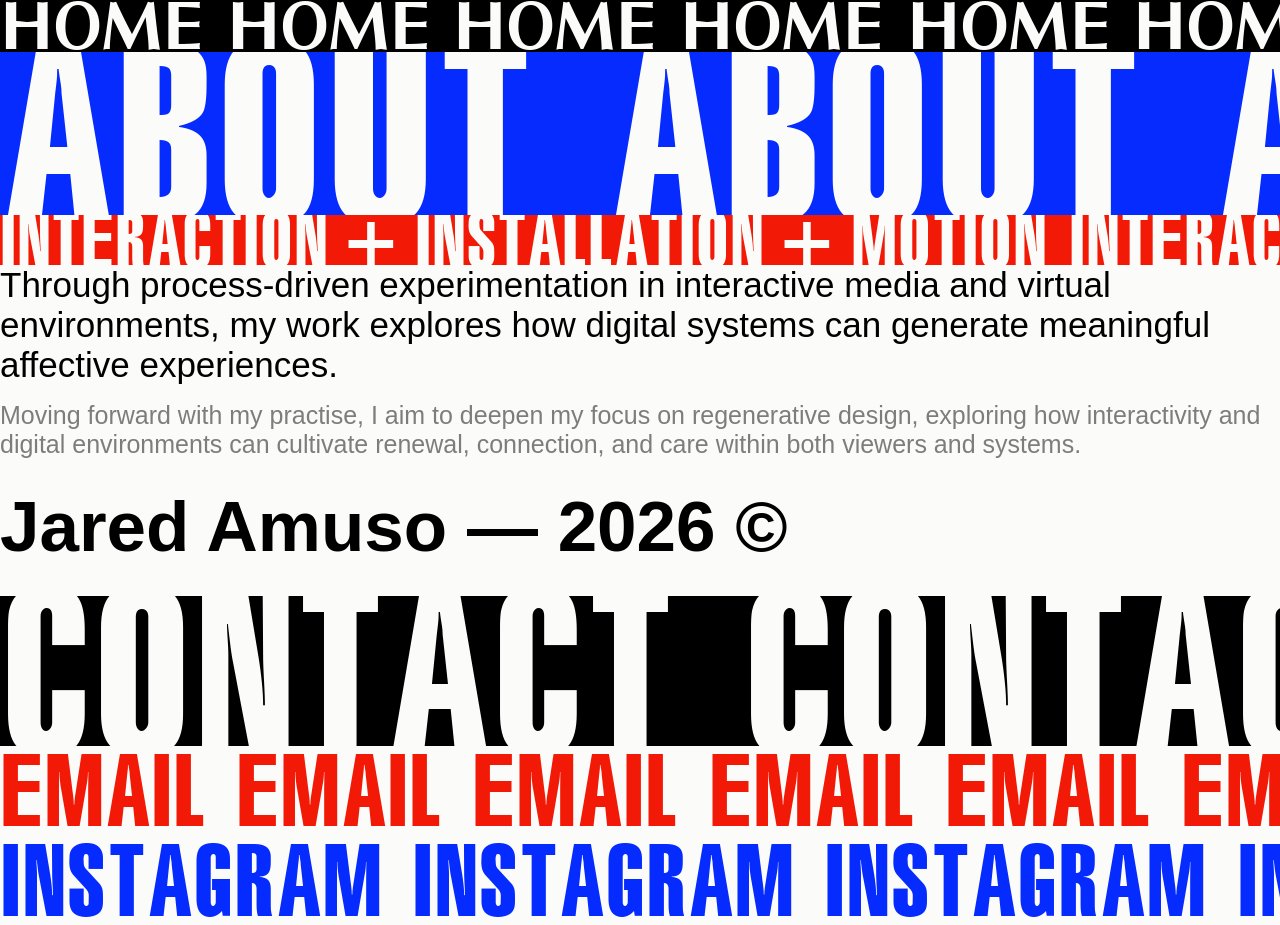
<file: v13.4/about.html>
<!DOCTYPE html>
<html lang="en">
<head>
<meta charset="UTF-8">
<meta name="viewport" content="width=device-width, initial-scale=1">
<!-- Tints Safari's toolbar to match the INSTAGRAM band at the foot of the page, so the
     browser chrome reads as part of the page instead of a bar
     sitting on top of it. Swap to the first band's colour if the
     address bar is at the top of the window. -->
<meta name="theme-color" content="#FBFCF9">
<title>Jared Amuso — About</title>
<!-- Start the faces this page uses downloading now, during HTML parse,
     rather than after the browser has fetched the CSS, parsed it and
     worked out which families the render tree needs. Only the faces
     this page actually uses. -->
<link rel="preload" href="fonts/VAPTIMB.TTF" as="font" type="font/ttf" crossorigin>  <!-- Aptima -->
<link rel="preload" href="fonts/VSWISEC.TTF" as="font" type="font/ttf" crossorigin>  <!-- Swiss -->
<link rel="stylesheet" href="css/style.css">
<script>document.documentElement.classList.add('js');</script>
</head>

<!-- ABOUT — like Home and Works, the page is sized off the viewport:
     the bands take vh-derived heights and the statement in the middle
     absorbs whatever is left, so the CONTACT / EMAIL / INSTAGRAM group
     always sits on the bottom edge. -->
<body class="about">

  <a href="index.html" class="band band--link strip" style="--bg:var(--black); --fg:var(--white); --ff:var(--f-aptima);">
    <span class="marquee">HOME</span>
  </a>

  <div class="band" style="--h:var(--h-title); --bg:var(--blue); --fg:var(--white); --ff:var(--f-swiss);">
    <span class="marquee">ABOUT</span>
  </div>

  <div class="band" style="--h:var(--h-tag); --bg:var(--red); --fg:var(--white); --ff:var(--f-swiss);">
    <span class="marquee" data-dir="rtl">INTERACTION + INSTALLATION + MOTION</span>
  </div>

  <!-- Arial, and no top padding — it sits hard under the band above.
       This section is the flex child that grows: every pixel the bands
       below don't take ends up here. -->
  <section class="statement">
    <p class="statement__text">
      Through process-driven experimentation in interactive media and virtual
      environments, my work explores how digital systems can generate meaningful
      affective experiences.
    </p>
    <p class="statement__text statement__text--sm">
      Moving forward with my practise, I aim to deepen my focus on regenerative
      design, exploring how interactivity and digital environments can cultivate
      renewal, connection, and care within both viewers and systems.
    </p>
    <p class="statement__credit">Jared Amuso &mdash; 2026 &copy;</p>
  </section>

  <div class="band" style="--h:var(--h-contact); --bg:var(--black); --fg:var(--white); --ff:var(--f-swiss);">
    <span class="marquee">CONTACT</span>
  </div>

  <a href="mailto:hello@jaredamuso.com" class="band band--link" style="--h:var(--h-social); --fill:0.8; --bg:var(--white); --fg:var(--red); --ff:var(--f-swiss);">
    <span class="marquee" data-dir="rtl">EMAIL</span>
  </a>

  <a href="https://instagram.com/" class="band band--link" style="--h:var(--h-social); --fill:0.8; --bg:var(--white); --fg:var(--blue); --ff:var(--f-swiss);">
    <span class="marquee">INSTAGRAM</span>
  </a>

<script src="js/main.js"></script>
</body>
</html>
</file>
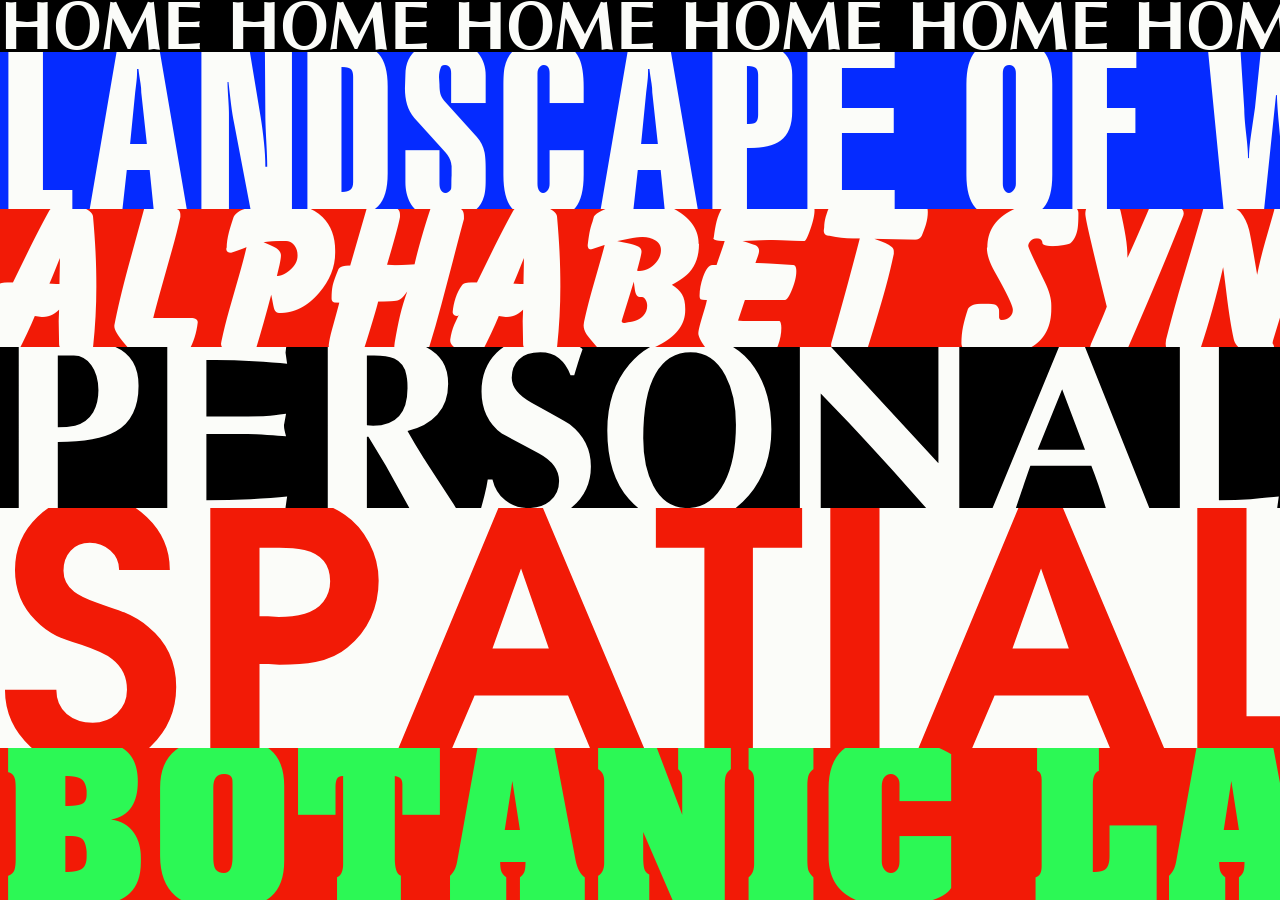
<file: v13.4/works.html>
<!DOCTYPE html>
<html lang="en">
<head>
<meta charset="UTF-8">
<meta name="viewport" content="width=device-width, initial-scale=1">
<!-- No theme-colour meta, on purpose. A single value tints the top and
     the bottom chrome the SAME colour. With none set, Safari samples the
     page at each edge and picks them up separately, which is what the two
     ends want here: the black HOME strip above,
     red project 05 below. -->
<title>Jared Amuso — Works</title>
<!-- Start the faces this page uses downloading now, during HTML parse,
     rather than after the browser has fetched the CSS, parsed it and
     worked out which families the render tree needs. Only the faces
     this page actually uses. -->
<link rel="preload" href="fonts/VAPTIMB.TTF" as="font" type="font/ttf" crossorigin>  <!-- Aptima -->
<link rel="preload" href="fonts/VSWISEC.TTF" as="font" type="font/ttf" crossorigin>  <!-- Swiss -->
<link rel="preload" href="fonts/VBANDIT.TTF" as="font" type="font/ttf" crossorigin>  <!-- Bandit -->
<link rel="preload" href="fonts/VAVOB.TTF" as="font" type="font/ttf" crossorigin>  <!-- Avo -->
<link rel="preload" href="fonts/VAUCHON.TTF" as="font" type="font/ttf" crossorigin>  <!-- Auchon -->
<link rel="stylesheet" href="css/style.css">
<script>document.documentElement.classList.add('js');</script>
</head>

<!-- WORKS — the closed stack fills the viewport. Click a band and its
     panel expands downwards, pushing the bands below it down.

     Copy is lifted verbatim from jaredamuso.com. The .ph blocks are
     still placeholders — gallery design and images to come. -->
<body class="works">

  <a href="index.html" class="band band--link strip" style="--bg:var(--black); --fg:var(--white); --ff:var(--f-aptima);">
    <span class="marquee">HOME</span>
  </a>

  <!-- 01 -->
  <section class="project" data-open="false">
    <button class="band band--link project__band" aria-expanded="false"
            style="--h:var(--h1); --bg:var(--blue); --fg:var(--white); --ff:var(--f-swiss);">
      <span class="marquee" data-dir="rtl">LANDSCAPE OF WORDS</span>
    </button>
      <div class="panel">
        <div class="panel__inner">
          <div class="panel__media"><div class="ph"></div><div class="ph"></div><div class="ph"></div></div>
          <div class="panel__text">
            <div class="panel__details">
              <p class="panel__name">'Landscape of Words'</p>
              <p>Video work<br>
                 2024<br>
                 Ellen Koshland in collaboration with Jared Amuso</p>
              <p>Radical Generosity<br>
                 Haydens Gallery<br>
                 Curated by Kathryne Genevieve Honey<br>
                 <a href="https://haydens.gallery/Radical-Generosity" target="_blank" rel="noopener">haydens.gallery</a></p>
            </div>
            <div class="panel__desc">
              <p class="panel__label">Ellen Koshland's artist statement</p>
              <p>We inhabit a hidden landscape of words. The words impact on our bodies, nourishing, challenging or diminishing us. The jingle goes "Sticks and stones may break my bones &hellip;But names will never hurt me". But words do hurt. Words are powerful. They can incite violence or unnerve in insidious ways. Or they can nurture and clarify.</p>
              <p>The quotes in the video work come from interviews conducted with women in positions of expertise and authority. Women in world of business, farm, police, church, the law courts, journalism and health.</p>
              <p>Each of these women has had to find ways to navigate a landscape where double standards, resistance and bias still exist on a daily basis.</p>
              <p>What would it take to have a generosity in our daily exchanges, to exercise a radical respect for every other in the words we use?</p>
            </div>
          </div>
        </div>
      </div>
  </section>

  <!-- 02 — no description on jaredamuso.com yet; details only. -->
  <section class="project" data-open="false">
    <button class="band band--link project__band" aria-expanded="false"
            style="--h:var(--h2); --bg:var(--red); --fg:var(--white); --ff:var(--f-bandit);">
      <span class="marquee">ALPHABET SYNTAX</span>
    </button>
      <div class="panel">
        <div class="panel__inner">
          <div class="panel__media"><div class="ph"></div><div class="ph"></div><div class="ph"></div></div>
          <div class="panel__text">
            <div class="panel__details">
              <p class="panel__name">'alphabet syntax'</p>
              <p>2025<br>
                 Ellen Koshland in collaboration with Jared Amuso</p>
              <p>Sign O' The Times<br>
                 Sarah Scout Presents<br>
                 <a href="https://www.sarahscoutpresents.com/exhibitions/115-sign-o-the-times-badra-aji-tiyan-baker-emily-floyd-tony-garifalakis/" target="_blank" rel="noopener">sarahscoutpresents.com</a></p>
            </div>
            <div class="panel__desc">
              <!-- TODO: description. -->
            </div>
          </div>
        </div>
      </div>
  </section>

  <!-- 03 — the header for the two that follow it. -->
  <section class="project" data-open="false">
    <button class="band band--link project__band" aria-expanded="false"
            style="--h:var(--h3); --bg:var(--black); --fg:var(--white); --ff:var(--f-aptima);">
      <span class="marquee" data-dir="rtl">PERSONAL WORKS</span>
    </button>
      <div class="panel">
        <div class="panel__inner">
          <div class="panel__media"><div class="ph"></div><div class="ph"></div><div class="ph"></div></div>
          <div class="panel__text">
            <div class="panel__details">
              <p class="panel__name">Personal Works</p>
              <p>2025&ndash;2026<br>
                 Houdini, Unreal Engine</p>
            </div>
            <div class="panel__desc">
              <p>Procedural explorations in Houdini and Unreal Engine.</p>
            </div>
          </div>
        </div>
      </div>
  </section>

  <!-- 04 -->
  <section class="project" data-open="false">
    <button class="band band--link project__band" aria-expanded="false"
            style="--h:var(--h4); --bg:var(--white); --fg:var(--red); --ff:var(--f-avo);">
      <span class="marquee">SPATIAL MEMORY</span>
    </button>
      <div class="panel">
        <div class="panel__inner">
          <div class="panel__media"><div class="ph"></div><div class="ph"></div><div class="ph"></div></div>
          <div class="panel__text">
            <div class="panel__details">
              <p class="panel__name">'Spatial Memory'</p>
              <p>Immersive environment<br>
                 2025&ndash;2026<br>
                 Personal work</p>
              <p>Houdini, Unreal Engine</p>
            </div>
            <div class="panel__desc">
              <p>'Spatial Memory' reflects on memory and emotional transformation through an immersive environment inspired by my experience of the 2019 Cudlee Creek bushfires. Moving through four shifting states: calm, anticipation, fear, and reflection, the work translates personal memory into a shared, regenerative space. At its core, the work explores how space can hold emotion, using immersion and rhythm to convey the tension between loss and renewal.</p>
              <p class="panel__label">Strategy</p>
              <p>Rather than aiming for a literal retelling, the design emphasises atmosphere, scale, and sound to evoke reflection, memory, and recovery. Colour shifts, fog density, and spatial arrangements are carefully considered to guide the player through an abstract emotional landscape, creating a sense of immersion and contemplation.</p>
              <p class="panel__label">Design</p>
              <p>Moving through the environment reveals how narrative and spatial design interact. Adjustments to scale, pacing, and the arrangement of spaces evolve naturally as the world takes shape, allowing the experience to feel guided yet open. Subtle transitions between areas encourage moments of pause and reflection, while environmental boundaries maintain a delicate balance between exploration and focus.</p>
            </div>
          </div>
        </div>
      </div>
  </section>

  <!-- 05 -->
  <section class="project" data-open="false">
    <button class="band band--link project__band" aria-expanded="false"
            style="--h:var(--h5); --bg:var(--red); --fg:var(--green); --ff:var(--f-auchon);">
      <span class="marquee" data-dir="rtl">BOTANIC LANGUAGE</span>
    </button>
      <div class="panel">
        <div class="panel__inner">
          <div class="panel__media"><div class="ph"></div><div class="ph"></div><div class="ph"></div></div>
          <div class="panel__text">
            <div class="panel__details">
              <p class="panel__name">'Botanic Language'</p>
              <p>Interactive symbol suite<br>
                 2025&ndash;2026<br>
                 Personal work</p>
            </div>
            <div class="panel__desc">
              <p>'Botanic Language' investigates the theme of climate through a series of interactive symbols inspired by Melbourne's botanic gardens. Each icon translates the relationship between nature and process into a distilled, sensory experience, using simplicity and rhythm to evoke curiosity and connection.</p>
              <p class="panel__label">Strategy</p>
              <p>The icon suite establishes a visual system that encourages intuitive interaction through rhythm, clarity, and consistency. Each icon is designed to function both independently and as part of a cohesive language, balancing simplicity with conceptual depth.</p>
              <p class="panel__label">Design</p>
              <p>The visual language evolved through iterative sketching and digital refinement, balancing clarity with expression. Careful adjustments to line weight, spacing, and proportion established a sense of rhythm that connected each icon within the larger suite. The restrained blue-green palette, accented with warm orange, was chosen to evoke harmony and subtle energy while maintaining legibility across environmental-based contexts. Integrated sound elements extend this visual rhythm into a multi-sensory experience, creating a quiet interaction between sight and sound that enhances engagement.</p>
            </div>
          </div>
        </div>
      </div>
  </section>

  <!-- No QR on Works: it's fixed to the corner of the window, so it
       sits over whichever band or panel happens to be under it. Home
       and About still carry it. -->

<script src="js/main.js"></script>
</body>
</html>
</file>
<file: final/css/style.css>
/* Fonts */
@font-face { font-family: "Bandit";  src: url("../fonts/VBANDIT.TTF"); font-display: fallback; }
@font-face { font-family: "Swiss";   src: url("../fonts/VSWISEC.TTF"); font-display: fallback; }
@font-face { font-family: "Jamai";   src: url("../fonts/VJAMAI.TTF");  font-display: fallback; }
@font-face { font-family: "Auchon";  src: url("../fonts/VAUCHON.TTF"); font-display: fallback; }
@font-face { font-family: "Avo";     src: url("../fonts/VAVOB.TTF");   font-display: fallback; }
@font-face { font-family: "Aptima";  src: url("../fonts/VAPTIMB.TTF"); font-display: fallback; }


/* Design Tokens */
:root {

/* Colour Palette */
  --blue:   #052BFF;
  --green:  #2CF855;
  --red:    #F21A06;
  --white:  #FBFCF9;
  --black:  #000000;
  --grey:   #7D7D7D;
  --media:  #212326;

/* Typefaces */
  --f-jamai:  "Jamai",  "Arial Black", Impact, sans-serif;
  --f-swiss:  "Swiss",  Impact, "Arial Narrow", sans-serif;
  --f-bandit: "Bandit", "Arial Black", Impact, sans-serif;
  --f-aptima: "Aptima", "Arial Narrow", Impact, sans-serif;
  --f-avo:    "Avo",    "Arial Black", Impact, sans-serif;
  --f-auchon: "Auchon", Impact, "Arial Narrow", sans-serif;
  --f-body: Arial, Helvetica, sans-serif;

/* Marquee Speed and Drift */
  --marquee-speed: 90;
  --marquee-drift: 0.14;

/* Band Text Overfill */
  --fill: 1.10;

/* Sizing */
  --screen: 100vh;

/* Home banner sizing */
  --strip-h: max(38px, calc(var(--screen) * 0.058));

/* Hover swell effect */
  --swell: 12px;

/* Overshooting animation */
  --swell-in:  .58s cubic-bezier(.34, 2.20, .50, 1);
  --swell-out: .50s cubic-bezier(.22, 1.00, .36, 1);

}

@supports (height: 100svh) {
  :root { --screen: 100svh; }
}


/* Reset */
* { margin: 0; padding: 0; box-sizing: border-box; }

/* Stops the elastic bounce past the ends of the page */
html { overscroll-behavior: none; }

/* Page */
body {
  background: var(--white);
  color: var(--black);
  overflow-x: hidden;
}

/* Overscroll Edge Colours (for IOS Safari) */
html {
  background-color: var(--edge-foot, var(--white));
  background-image: linear-gradient(var(--edge-head, var(--white)),
                                    var(--edge-head, var(--white)));
  background-repeat: no-repeat;
  background-position: 0 -3000px;
  background-size: 100% 3000px;
}
html:has(body.home)  { --edge-head: var(--white); --edge-foot: var(--red);   }
html:has(body.works) { --edge-head: var(--black); --edge-foot: var(--red);   }
html:has(body.about) { --edge-head: var(--white); --edge-foot: var(--white); }

/* Links */
a { color: inherit; text-decoration: none; }


/* Band */
.band {
  --bg: var(--white);
  --fg: var(--black);

  display: block;
  position: relative;
  height: var(--h, 180px);
  background: var(--bg);
  color: var(--fg);
  font-family: var(--ff, var(--f-swiss));
  overflow: hidden;
}

/* Thin HOME Strip */
.strip { --h: var(--strip-h); --fill: 0.9; }

/* Link Bands */
.band--link {
  cursor: pointer;
  transition: background .2s ease, color .2s ease;
}
.band--link:focus-visible {
  background: var(--fg);
  color: var(--bg);
  outline: none;
}

/* Hover Invert and Swell (for desktop only) */
@media (hover: hover) and (min-width: 1025px) {

  .band--link {
    transform-origin: 50% 50%;
    will-change: transform;
    transition:
      background .2s ease,
      color .2s ease,
      transform var(--swell-out);
  }

  .band--link:hover,
  .band--link:focus-visible {
    background: var(--fg);
    color: var(--bg);
    outline: none;
    z-index: 2;
    transform: scaleY(var(--sy, 1.05));
    transition:
      background .2s ease,
      color .2s ease,
      transform var(--swell-in);
  }

/* Bottom Bands Grow Upward*/
  .about .band--link:last-of-type,
  .works .project:last-of-type .project__band { transform-origin: 50% 100%; }
}

/* Reduced Motion */
@media (prefers-reduced-motion: reduce) {
  .band--link,
  .band--link:hover,
  .band--link:focus-visible {
    transform: none;
    will-change: auto;
    transition: background .2s ease, color .2s ease;
  }
}

/* Project Bands (styled inline) */
.project__band {
  width: 100%;
  border: none;
  text-align: left;
  display: block;
}

/* Setting Marquee Visibility */
.js .marquee              { visibility: hidden; }
.js .marquee--set         { visibility: visible; }

/* Marquee */
.marquee {
  display: block;
  width: 100%;
  white-space: nowrap;
  line-height: 1;
}

/* Marquee Track */
.marquee__track {
  display: inline-flex;
  position: relative;
  top: var(--shift, 0px);
  animation: slide linear infinite;
  animation-duration: var(--dur, 20s);
}

.marquee__half { display: flex; flex: none; }

/* Gap Between Repeats */
.marquee__word { margin-right: .3em; }

/* Slide (used in marquee and gallery) */
@keyframes slide {
  from { transform: translateX(0); }
  to   { transform: translateX(-50%); }
}

/* Right to Left Bands */
.marquee[data-dir="rtl"] .marquee__track { animation-direction: reverse; }


/* Home */
.home {

/* Band Sizing Weights */
  --g1: 26;      /* JARED AMUSO */
  --g2: 39.5;    /* WORKS */
  --g3: 23.5;    /* ABOUT */
  --g4: 6;       /* INTERACTION + INSTALLATION + MOTION */
  --g5: 5;       /* the statement */

  --qr-size: calc((var(--g3) + var(--g4) + var(--g5)) * var(--screen) / 100);

  display: flex;
  flex-direction: column;
  height: var(--screen);
  overflow: hidden;
  position: relative;
}
.home .band { flex: var(--grow, 1) 1 0; }


/* Works Band Heights */
.works {
  --stack: calc(var(--screen) - var(--strip-h));
  --h1: max(88px,  calc(var(--stack) * 0.185));
  --h2: max(80px,  calc(var(--stack) * 0.163));
  --h3: max(90px,  calc(var(--stack) * 0.190));
  --h4: max(120px, calc(var(--stack) * 0.283));
  --h5: max(86px,  calc(var(--stack) * 0.179));
}

/* Expanding Panel */
.panel {
  display: grid;
  grid-template-rows: 0fr;
  transition: grid-template-rows .55s cubic-bezier(.4, 0, .2, 1);
  background: var(--white);
}

/* Both of these are needed for the panel to close all the way */
.panel__inner {
  overflow: hidden;
  min-height: 0;
}

/* Open State */
.project[data-open="true"] .panel { grid-template-rows: 1fr; }

/* Clears the strip when an opened band scrolls into view */
.project { scroll-margin-top: var(--strip-h); }


/* Gallery */
.gallery {
  --gal-h: min(430px, calc(var(--screen) * 0.44));   /* frame height */
  --gal-gap: 0px;                                    /* space between frames */
  --gal-speed: 45;                                   /* px per second */

  overflow: hidden;
  background: var(--white);
}

/* Gallery Track */
.gallery__track {
  display: flex;
  width: max-content;
  animation: slide linear infinite;
  animation-duration: var(--dur, 60s);
}

/* Frames */
.gallery__item {
  display: block;
  flex: none;
  height: var(--gal-h);
  width: auto;
  margin-right: var(--gal-gap);
  background: var(--media);
}

/* Reduced Motion */
@media (prefers-reduced-motion: reduce) {
  .gallery        { overflow-x: auto; }
  .gallery__track { animation: none; }
}


/* Panel Text */
.panel__text {
  display: flex;
  padding: 0 0 44px;
  font-family: var(--f-body);
  font-size: 17px;
  line-height: 1.32;
  color: var(--black);
}

/* Details Column */
.panel__details {
  flex: 0 0 33.333%;
  padding-right: 24px;
  font-size: 25px;
  line-height: 1.18;
}
.panel__details p + p { margin-top: 1.3em; }

/* Project Title */
.panel__name { margin-bottom: 1.3em; }

/* Description Column */
.panel__desc {
  flex: 1;
  max-width: 76ch;
  padding-right: 24px;
  font-size: 18px;
  line-height: 1.18;
  color: var(--grey);
}
.panel__desc p + p { margin-top: 1.3em; }

/* Strategy / Design Labels */
.panel__desc .panel__label     { margin-top: 1.9em; }
.panel__desc .panel__label + p { margin-top: .35em; }
.panel__desc > :first-child    { margin-top: 0; }

/* Exhibition Links */
.panel__details a {
  text-decoration: underline;
  text-underline-offset: 3px;
  transition: color .2s ease;
}
.panel__details a:hover { color: var(--red); }


/* About */
.about {
  display: flex;
  flex-direction: column;
  min-height: var(--screen);

  --stack:     calc(var(--screen) - var(--strip-h));
  --h-title:   max(110px, calc(var(--stack) * 0.192));   /* ABOUT */
  --h-tag:     max(36px,  calc(var(--stack) * 0.059));   /* INTERACTION + ... */
  --h-contact: max(100px, calc(var(--stack) * 0.177));   /* CONTACT */
  --h-social:  max(66px,  calc(var(--stack) * 0.106));   /* EMAIL, INSTAGRAM */
}
.about .band { flex: none; }

/* Statement */
.statement {
  flex: 1 1 auto;
  background: var(--white);
  color: var(--black);
  padding: 0 0 34px;
}
.statement__text {
  font-family: var(--f-body);
  font-size: 35px;
  line-height: 1.15;
  max-width: 99%;
}

/* Second Paragraph */
.statement__text--sm {
  margin-top: .6em;
  font-size: 25px;
  line-height: 1.16;
  color: var(--grey);
}

/* Credit Line */
.statement__credit {
  margin-top: .45em;
  font-family: var(--f-body);
  font-size: 71px;
  font-weight: bold;
  line-height: 1;
  color: var(--black);
}


/* QR  */
.qr {
  position: absolute;
  right: 0;
  bottom: 0;
  width: var(--qr-size);
  height: var(--qr-size);
  z-index: 100;
  pointer-events: none;
}
.qr img { display: block; width: 100%; height: 100%; }


/* Breakpoints - 1440x1024, 834x1194, 402x874. */


/* Tablet */
@media (max-width: 1024px) {

/* Band Sizing */
  .home { --g1: 31; --g2: 39.5; --g3: 18.5; --g4: 6.5; --g5: 4.5; }

/* Gallery Size */
  .gallery { --gal-h: min(380px, calc(var(--screen) * 0.34)); }

/* Panel columns */
  .panel__desc    { max-width: none; font-size: 15px; }
  .panel__details { flex: 0 0 30%; font-size: 22px; }

/* About type */
  .statement__text     { font-size: 32px; }
  .statement__text--sm { font-size: 22px; }
  .statement__credit   { font-size: 56px; }
}


/* Phone */
@media (max-width: 640px) {

/* Band Sizing */
  .home { --g1: 27; --g2: 32; --g3: 18.5; --g4: 11; --g5: 11.5; }

/* Remove QR */
  .home .qr { display: none; }

/* Panel columns */
  .panel__text    { flex-direction: column; gap: 28px; }
  .panel__details { flex: none; font-size: 22px; }
  .panel__desc    { max-width: none; padding-right: 24px; font-size: 15px; }

/* Gallery Size */
  .gallery { --gal-h: min(300px, calc(var(--screen) * 0.30)); }

/* About type */
  .statement           { padding-bottom: 14px; }
  .statement__text     { font-size: 20px; }
  .statement__text--sm { font-size: 15px; line-height: 1.08; }
  .statement__credit   { font-size: 28px; }
}
</file>
<file: v12/css/style.css>
/* =========================================================
   v10 — Jared Amuso, A2 responsive portfolio
   Desktop only. Palette SH_1. Six typefaces from curated1.

   Structure of this file:
     1. Fonts
     2. Tokens (colour, type, timing)
     3. Reset + page
     4. Band — the one repeated element the whole site is made of
     5. Marquee
     6. Home
     7. Works + expanding panel
     8. About
     9. QR
   ========================================================= */


/* ---- 1. Fonts ------------------------------------------
   Loaded off disk, no network. All six are Latin-1 only:
   no arrows, stars or block characters exist in them — those
   fall back to a system font. Punctuation that DOES work:
   . , / \ | + - # & ' " % ( ) : ; ! ? and « » • · — –
   -------------------------------------------------------- */
@font-face { font-family: "Bandit";  src: url("../fonts/VBANDIT.TTF"); font-display: block; }
@font-face { font-family: "Swiss";   src: url("../fonts/VSWISEC.TTF"); font-display: block; }
@font-face { font-family: "Jamai";   src: url("../fonts/VJAMAI.TTF");  font-display: block; }
@font-face { font-family: "Auchon";  src: url("../fonts/VAUCHON.TTF"); font-display: block; }
@font-face { font-family: "Avo";     src: url("../fonts/VAVOB.TTF");   font-display: block; }
@font-face { font-family: "Aptima";  src: url("../fonts/VAPTIMB.TTF"); font-display: block; }


/* ---- 2. Tokens ----------------------------------------- */
:root {
  /* Palette, sampled from the guides in guides/3 */
  --blue:   #052BFF;
  --green:  #2CF855;
  --red:    #F21A06;
  --white:  #FBFCF9;    /* off-white, faint green cast */
  --black:  #000000;
  --grey:   #6D7074;    /* panel description copy — 4.8:1 on --white */
  --media:  #212326;    /* the placeholder block in an open panel */

  /* Typefaces. Set a band's face with --ff — see fonts.html. */
  --f-jamai:  "Jamai",  sans-serif;   /* fat casual italic — your name */
  --f-swiss:  "Swiss",  sans-serif;   /* condensed bold    — most bands */
  --f-bandit: "Bandit", sans-serif;   /* heavy slanted     — Home ABOUT, project 02 */
  --f-aptima: "Aptima", sans-serif;   /* lighter grotesque — strips, project 03 */
  --f-avo:    "Avo",    sans-serif;   /* wide grotesque    — project 04 */
  --f-auchon: "Auchon", sans-serif;   /* bold condensed    — project 05 */

  /* Body copy — the About statement and the project details and
     description. Arial regular: the display faces stop being
     readable much below 20px. */
  --f-body: Arial, Helvetica, sans-serif;

  /* Marquee. Speed is px per second. Drift varies it per band
     by roughly +/- this fraction, so the stack falls out of
     step with itself instead of marching. 0 = all identical. */
  --marquee-speed: 90;
  --marquee-drift: 0.14;

  /* NOTE two pairings measure below 3:1 — green on red (Home
     statement) and green on red (project 05), both 2.98. They read
     as deliberate vibration at display size, but they are the
     weakest things on the site.

     How much of a band's height the capitals take. Above 1 they
     overshoot and clip at both edges, which is the look — it kills
     the uneven gaps a letter's own sidebearings leave behind.
     Override per band with an inline --fill. */
  --fill: 1.10;

  /* Shared sizes */
  --strip-h: max(38px, 5vh);   /* the thin HOME strip */
  --qr-size: 208px;

  /* Hover swell. A link band grows this many pixels taller under
     the pointer. It's a pixel amount, not a scale: main.js divides
     it by each band's own height so the 38px strip and the 410px
     WORKS band travel the same distance. Turn the whole effect off
     by setting it to 0. */
  --swell: 12px;

  /* In overshoots past the target and settles back; out eases home
     without a bounce. Swap --swell-out for the same curve as
     --swell-in if you want it to squash on the way out too. */
  --swell-in:  .58s cubic-bezier(.34, 2.20, .50, 1);
  --swell-out: .50s cubic-bezier(.22, 1.00, .36, 1);
}


/* ---- 3. Reset + page ----------------------------------- */
* { margin: 0; padding: 0; box-sizing: border-box; }

/* overscroll-behavior kills the elastic bounce past the top and
   bottom of the page. It has to sit on <html>, not <body> — the
   document root is the scrolling element. */
html { overscroll-behavior: none; }

body {
  background: var(--white);
  color: var(--black);
  overflow-x: hidden;          /* marquees bleed off both edges */
}

a { color: inherit; text-decoration: none; }


/* ---- 4. Band -------------------------------------------
   Every page is a stack of these. A band owns its height and
   does the clipping; main.js sizes the type inside so the
   capital letters exactly fill that height, then nudges the
   line so they sit flush against both edges.

   Each band sets its own --bg, --fg, --ff and --h inline.
   -------------------------------------------------------- */
.band {
  --bg: var(--white);
  --fg: var(--black);

  display: block;
  position: relative;
  height: var(--h, 180px);
  background: var(--bg);
  color: var(--fg);
  font-family: var(--ff, var(--f-swiss));
  overflow: hidden;
}

.strip { --h: var(--strip-h); --fill: 0.9; }   /* only the strips sit inside their band */

/* Link bands invert on hover — fill and type swap places.
   No buttons, no underlines: the band is the affordance.

   They also swell vertically. scaleY rather than height on
   purpose: height would relayout the whole stack sixty times a
   second, scaleY is a compositor job and costs nothing. The
   trade is that the band overlaps its neighbours instead of
   pushing them — which is the look, it reads as the band lifting
   off the stack. z-index puts it over them while it's up.

   Because the band clips its own type, scaling the band stretches
   the capitals with it. That's deliberate — stretched signage type
   is the whole reference.

   --sy is written per band by main.js. The fallback only applies
   if the script hasn't run yet. */
.band--link {
  cursor: pointer;
  transform-origin: 50% 50%;
  will-change: transform;
  transition:
    background .2s ease,
    color .2s ease,
    transform var(--swell-out);
}
.band--link:hover,
.band--link:focus-visible {
  background: var(--fg);
  color: var(--bg);
  outline: none;
  z-index: 2;
  transform: scaleY(var(--sy, 1.05));
  transition:
    background .2s ease,
    color .2s ease,
    transform var(--swell-in);
}

/* The bottom band on Works and About sits on the bottom edge of
   the window. Growing down from the centre would push a scrollbar
   into existence and shift the page, so grow those upward only. */
.about .band--link:last-of-type,
.works .project:last-of-type .project__band { transform-origin: 50% 100%; }

@media (prefers-reduced-motion: reduce) {
  .band--link,
  .band--link:hover,
  .band--link:focus-visible {
    transform: none;
    transition: background .2s ease, color .2s ease;
  }
}

/* Project bands are <button>s. Declare NOTHING about background,
   colour or type here — this rule comes after .band, so anything
   set would override --bg / --fg / --ff and silently break it. */
.project__band {
  width: 100%;
  border: none;
  text-align: left;
  display: block;
}


/* ---- 5. Marquee ----------------------------------------
   main.js fills each .marquee with two identical halves, then
   slides the track -50%. When the first half has fully exited,
   the second is sitting in the same place, so the loop is
   invisible.
   -------------------------------------------------------- */
.marquee {
  display: block;
  width: 100%;
  white-space: nowrap;
  line-height: 1;
  /* no overflow here — it would clip the upward nudge.
     .band does the clipping. */
}

.marquee__track {
  display: inline-flex;
  position: relative;
  top: var(--shift, 0px);              /* set by main.js */
  will-change: transform;
  animation: slide linear infinite;
  animation-duration: var(--dur, 20s); /* set by main.js */
}

.marquee__half { display: flex; flex: none; }

/* Gap between repeats. These faces have almost no word space of
   their own, so the spacing is set here rather than with spaces. */
.marquee__word { margin-right: .3em; }

@keyframes slide {
  from { transform: translateX(0); }
  to   { transform: translateX(-50%); }
}

.marquee[data-dir="rtl"] .marquee__track { animation-direction: reverse; }


/* ---- 6. Home -------------------------------------------
   Five bands filling the viewport exactly. flex-grow weights
   rather than heights, so they always add up to 100%.
   -------------------------------------------------------- */
.home {
  display: flex;
  flex-direction: column;
  height: 100vh;
  overflow: hidden;
}
.home .band { flex: var(--grow, 1) 1 0; }


/* ---- 7. Works ------------------------------------------
   Like Home, the closed stack fills the viewport: the strip
   takes its height and the five bands share what's left.
   Drag the window taller or shorter and the type rescales.

   Heights are declared here, not as flex weights, so the bands
   stay in normal document flow — that's what lets an opening
   panel push the bands below it down the page. Flex would have
   fought the panel for space.

   max() sets a floor so bands stay legible on a short window;
   below about 530px tall the page starts scrolling instead.
   -------------------------------------------------------- */
.works {
  --stack: calc(100vh - var(--strip-h));
  --h1: max(88px,  calc(var(--stack) * 0.185));
  --h2: max(80px,  calc(var(--stack) * 0.163));
  --h3: max(90px,  calc(var(--stack) * 0.190));
  --h4: max(120px, calc(var(--stack) * 0.283));
  --h5: max(86px,  calc(var(--stack) * 0.179));
}

/* The expanding panel.
   height:auto can't be animated but grid-template-rows can:
   0fr closed, 1fr open. The panel sits in normal flow, so
   opening it pushes every band below it down. */
.panel {
  display: grid;
  grid-template-rows: 0fr;
  transition: grid-template-rows .55s cubic-bezier(.4, 0, .2, 1);
  background: var(--white);
}
.panel__inner {
  overflow: hidden;   /* required — hides the content while closed */
  min-height: 0;      /* required — lets the row actually reach 0 */
}
.project[data-open="true"] .panel { grid-template-rows: 1fr; }

/* clears the strip when an opened band scrolls into view */
.project { scroll-margin-top: var(--strip-h); }

/* One dark media strip across the full width, split into three
   equal frames — same tone throughout, only a hairline X marking
   each, so it reads as one block of media not three swatches. */
.panel__media { display: flex; }
.ph {
  flex: 1;
  height: 430px;
  background:
    linear-gradient(to bottom right, transparent calc(50% - .75px), rgba(255,255,255,.55) calc(50% - .75px), rgba(255,255,255,.55) calc(50% + .75px), transparent calc(50% + .75px)),
    linear-gradient(to bottom left,  transparent calc(50% - .75px), rgba(255,255,255,.55) calc(50% - .75px), rgba(255,255,255,.55) calc(50% + .75px), transparent calc(50% + .75px)),
    var(--media);
}

/* Details flush left; description starts on the seam between the
   first and second frame. No gutter — the text aligns to the media. */
.panel__text {
  display: flex;
  padding: 0 0 44px;
  font-family: var(--f-body);
  font-size: 17px;
  line-height: 1.32;
  color: var(--black);
}
.panel__details { flex: 0 0 33.333%; padding-right: 24px; }
.panel__details p + p { margin-top: 1.3em; }

/* The project title, repeated here at the head of the details
   column — the band above it is unreadable once it has scrolled
   past. Nothing distinguishes it but position and the blank line
   under it, which is how the current site does it. */
.panel__name { margin-bottom: 1.3em; }

/* Grey, and held to a measure. Left to fill the panel this column
   runs about 150 characters a line, which is unreadable; 76ch puts
   it near 90. The cap is on the text, not the layout, so it costs
   nothing at narrower widths — delete the max-width if you'd rather
   have the copy run full-bleed like the bands do. */
.panel__desc {
  flex: 1;
  max-width: 76ch;
  padding-right: 24px;
  color: var(--grey);
}
.panel__desc p + p { margin-top: 1.3em; }

/* A label inside a description — 'Strategy', 'Design', a statement
   credit. No weight change, no size change: the break above it and
   the tight gap below are the only things marking it, the way the
   current site does it.

   Both rules have to out-specify '.panel__desc p + p' above, which
   is why they're written long. */
.panel__desc .panel__label     { margin-top: 1.9em; }
.panel__desc .panel__label + p { margin-top: .35em; }
.panel__desc > :first-child    { margin-top: 0; }

/* Exhibition and gallery links in the details column. Underlined,
   because down here there's no band to act as the affordance. */
.panel__details a {
  text-decoration: underline;
  text-underline-offset: 3px;
  transition: color .2s ease;
}
.panel__details a:hover { color: var(--red); }


/* ---- 8. About ------------------------------------------
   Everything flush to the left edge, no side padding.

   Sized off the viewport the same way Works is: the strip takes
   its height and the four bands take vh-derived shares of what's
   left. The difference is the statement in the middle, which is
   the one flex child that grows — so the CONTACT / EMAIL /
   INSTAGRAM group is pushed onto the bottom edge of the window
   and every spare pixel lands in the body copy instead.

   min-height rather than height: a long statement or a short
   window makes the page scroll instead of squashing the copy.

   max() sets a floor so the bands stay legible on a short window;
   below about 600px tall the page starts scrolling instead.
   -------------------------------------------------------- */
.about {
  display: flex;
  flex-direction: column;
  min-height: 100vh;

  --stack:     calc(100vh - var(--strip-h));
  --h-title:   max(110px, calc(var(--stack) * 0.192));   /* ABOUT */
  --h-tag:     max(36px,  calc(var(--stack) * 0.059));   /* INTERACTION + ... */
  --h-contact: max(100px, calc(var(--stack) * 0.177));   /* CONTACT */
  --h-social:  max(66px,  calc(var(--stack) * 0.106));   /* EMAIL, INSTAGRAM */
}
.about .band { flex: none; }

/* No top padding: the copy sits hard under the band above it,
   the way the guides have it. The slack collects underneath the
   last paragraph, between the copy and the CONTACT band. */
.statement {
  flex: 1 1 auto;
  background: var(--white);
  color: var(--black);
  padding: 0 0 34px;
}
.statement__text {
  font-family: var(--f-body);
  font-size: 26px;
  line-height: 1.38;
  max-width: 99%;
}
/* The second paragraph is set down a step, as in the guides. */
.statement__text--sm {
  margin-top: 1.5em;
  font-size: 20px;
  line-height: 1.4;
}


/* ---- 9. QR ---------------------------------------------
   Fixed to the viewport, hard into the bottom-right corner,
   so it holds that spot however far the page scrolls.

   pointer-events:none so it never intercepts a click — on
   Works this corner sits over a project band. A QR is scanned,
   not clicked.

   The svg is cropped to its modules so it fills the square.
   Note that removes the code's quiet zone: if you swap in a
   real scannable code, either put the margin back in the file
   or add padding to .qr.
   -------------------------------------------------------- */
.qr {
  position: fixed;
  right: 0;
  bottom: 0;
  width: var(--qr-size);
  height: var(--qr-size);
  z-index: 100;
  pointer-events: none;
}
.qr img { display: block; width: 100%; height: 100%; }
</file>
<file: v13.4/css/style.css>
/* =========================================================
   v10 — Jared Amuso, A2 responsive portfolio
   Desktop only. Palette SH_1. Six typefaces from curated1.

   Structure of this file:
     1. Fonts
     2. Tokens (colour, type, timing)
     3. Reset + page
     4. Band — the one repeated element the whole site is made of
     5. Marquee
     6. Home
     7. Works + expanding panel
     8. About
     9. QR
   ========================================================= */


/* ---- 1. Fonts ------------------------------------------
   Loaded off disk, no network. All six are Latin-1 only:
   no arrows, stars or block characters exist in them — those
   fall back to a system font. Punctuation that DOES work:
   . , / \ | + - # & ' " % ( ) : ; ! ? and « » • · — –
   -------------------------------------------------------- */
/* font-display: fallback, not block.

   block hides the text for 3s and then shows a fallback anyway — so
   on a slow connection you got a blank band and then, if the font was
   still in flight, unstyled text. fallback gives a ~100ms blocking
   window instead: on a warm cache or a quick connection the real face
   wins that race and nothing else ever paints, and on a slow one the
   band fills with the fallback at the correct size and swaps when the
   real face lands. A change of letterform, never a blank band. */
@font-face { font-family: "Bandit";  src: url("../fonts/VBANDIT.TTF"); font-display: fallback; }
@font-face { font-family: "Swiss";   src: url("../fonts/VSWISEC.TTF"); font-display: fallback; }
@font-face { font-family: "Jamai";   src: url("../fonts/VJAMAI.TTF");  font-display: fallback; }
@font-face { font-family: "Auchon";  src: url("../fonts/VAUCHON.TTF"); font-display: fallback; }
@font-face { font-family: "Avo";     src: url("../fonts/VAVOB.TTF");   font-display: fallback; }
@font-face { font-family: "Aptima";  src: url("../fonts/VAPTIMB.TTF"); font-display: fallback; }


/* ---- 2. Tokens ----------------------------------------- */
:root {
  /* Palette, sampled from the guides in guides/3 */
  --blue:   #052BFF;
  --green:  #2CF855;
  --red:    #F21A06;
  --white:  #FBFCF9;    /* off-white, faint green cast */
  --black:  #000000;
  --grey:   #7D7D7D;    /* secondary body copy — 4.0:1 on --white */
  --media:  #212326;    /* the placeholder block in an open panel */

  /* Typefaces. Set a band's face with --ff — see fonts.html. */
  /* The second name in each stack is what shows in the moment before
     the real face arrives, so it is chosen to resemble it rather than
     just to be safe. Impact and Arial Black are the only heavy display
     faces you can count on being installed. */
  --f-jamai:  "Jamai",  "Arial Black", Impact, sans-serif;  /* fat casual italic — your name */
  --f-swiss:  "Swiss",  Impact, "Arial Narrow", sans-serif; /* condensed bold    — most bands */
  --f-bandit: "Bandit", "Arial Black", Impact, sans-serif;  /* heavy slanted     — Home ABOUT, project 02 */
  --f-aptima: "Aptima", "Arial Narrow", Impact, sans-serif; /* lighter grotesque — strips, project 03 */
  --f-avo:    "Avo",    "Arial Black", Impact, sans-serif;  /* wide grotesque    — project 04 */
  --f-auchon: "Auchon", Impact, "Arial Narrow", sans-serif; /* bold condensed    — project 05 */

  /* Body copy — the About statement and the project details and
     description. Arial regular: the display faces stop being
     readable much below 20px. */
  --f-body: Arial, Helvetica, sans-serif;

  /* Marquee. Speed is px per second. Drift varies it per band
     by roughly +/- this fraction, so the stack falls out of
     step with itself instead of marching. 0 = all identical. */
  --marquee-speed: 90;
  --marquee-drift: 0.14;

  /* NOTE two pairings measure below 3:1 — green on red (Home
     statement) and green on red (project 05), both 2.98. They read
     as deliberate vibration at display size, but they are the
     weakest things on the site.

     How much of a band's height the capitals take. Above 1 they
     overshoot and clip at both edges, which is the look — it kills
     the uneven gaps a letter's own sidebearings leave behind.
     Override per band with an inline --fill. */
  --fill: 1.10;

  /* Shared sizes */
  /* ONE definition of "a screen tall", used by every stack on the site.

     100vh on a phone is the LARGE viewport — the height the page would
     have if the browser chrome were fully retracted. It is not what you
     can see. With Safari's bar showing, the bottom of a 100vh page sits
     underneath it, and on Home, which cannot scroll, that content is
     simply unreachable.

     100svh is the SMALL viewport: the height with the chrome showing.
     Sizing to that means everything is visible in the worst case, and
     on a page that does not scroll the chrome never retracts anyway, so
     there is no worst case — it just fits.

     Not dvh: that tracks the chrome as it slides, so every band would
     resize and every marquee rebuild on each scroll.

     The @supports block is the fallback — old browsers keep 100vh, and
     desktop is unaffected either way since all three are equal there. */
  --screen: 100vh;

  --strip-h: max(38px, calc(var(--screen) * 0.058));  /* the thin HOME strip —
                                   matches all three frames in guides/4
                                   (59 / 69 / 51px) */
  --qr-size: 208px;

  /* Hover swell. A link band grows this many pixels taller under
     the pointer. It's a pixel amount, not a scale: main.js divides
     it by each band's own height so the 38px strip and the 410px
     WORKS band travel the same distance. Turn the whole effect off
     by setting it to 0. */
  --swell: 12px;

  /* In overshoots past the target and settles back; out eases home
     without a bounce. Swap --swell-out for the same curve as
     --swell-in if you want it to squash on the way out too. */
  --swell-in:  .58s cubic-bezier(.34, 2.20, .50, 1);
  --swell-out: .50s cubic-bezier(.22, 1.00, .36, 1);
}


@supports (height: 100svh) {
  :root { --screen: 100svh; }
}


/* ---- 3. Reset + page ----------------------------------- */
* { margin: 0; padding: 0; box-sizing: border-box; }

/* overscroll-behavior kills the elastic bounce past the top and
   bottom of the page. It has to sit on <html>, not <body> — the
   document root is the scrolling element. */
html { overscroll-behavior: none; }

body {
  background: var(--white);
  color: var(--black);
  overflow-x: hidden;          /* marquees bleed off both edges */
}

/* The strip the browser exposes past either end of the page — an
   overscroll bounce, or the chrome retracting on a scrolling page.

   The two ends want different colours, because the two ends of the
   page are different colours: above Home is its white name band,
   below it the red statement. One background-color cannot do that,
   so this is a colour plus an image:

     background-color  paints the ENTIRE canvas, so it covers the
                       strip below the page  -> the LAST band's colour
     background-image  a solid block parked 3000px above the origin,
                       covering the strip above -> the FIRST band's

   It has to go on <html>: a background set here becomes the canvas,
   and only one element's does. The page classes are on <body>, hence
   :has() to read them from above.

   Set both ends to the same colour and it behaves exactly as a plain
   background would. */
html {
  background-color: var(--edge-foot, var(--white));
  background-image: linear-gradient(var(--edge-head, var(--white)),
                                    var(--edge-head, var(--white)));
  background-repeat: no-repeat;
  background-position: 0 -3000px;
  background-size: 100% 3000px;
}
html:has(body.home)  { --edge-head: var(--white); --edge-foot: var(--red);   }
html:has(body.works) { --edge-head: var(--black); --edge-foot: var(--red);   }
html:has(body.about) { --edge-head: var(--white); --edge-foot: var(--white); }

a { color: inherit; text-decoration: none; }


/* ---- 4. Band -------------------------------------------
   Every page is a stack of these. A band owns its height and
   does the clipping; main.js sizes the type inside so the
   capital letters exactly fill that height, then nudges the
   line so they sit flush against both edges.

   Each band sets its own --bg, --fg, --ff and --h inline.
   -------------------------------------------------------- */
.band {
  --bg: var(--white);
  --fg: var(--black);

  display: block;
  position: relative;
  height: var(--h, 180px);
  background: var(--bg);
  color: var(--fg);
  font-family: var(--ff, var(--f-swiss));
  overflow: hidden;
}

.strip { --h: var(--strip-h); --fill: 0.9; }   /* only the strips sit inside their band */

/* Link bands invert on hover — fill and type swap places.
   No buttons, no underlines: the band is the affordance.

   They also swell vertically. scaleY rather than height on
   purpose: height would relayout the whole stack sixty times a
   second, scaleY is a compositor job and costs nothing. The
   trade is that the band overlaps its neighbours instead of
   pushing them — which is the look, it reads as the band lifting
   off the stack. z-index puts it over them while it's up.

   Because the band clips its own type, scaling the band stretches
   the capitals with it. That's deliberate — stretched signage type
   is the whole reference.

   --sy is written per band by main.js. The fallback only applies
   if the script hasn't run yet. */
.band--link {
  cursor: pointer;
  transition: background .2s ease, color .2s ease;
}
.band--link:focus-visible {
  background: var(--fg);
  color: var(--bg);
  outline: none;
}

/* Everything to do with the swell lives in here — the promoted layer,
   the transform transition, the scale, the hover inversion. It is a
   real-pointer, wide-window effect and nothing else should carry any
   of its cost.

   will-change is the reason this matters rather than being tidiness.
   It pins every band to its own compositor layer permanently, and each
   of those layers clips a marquee animating inside it. On iOS that was
   enough to make bands intermittently repaint into their hover state
   while you were just looking at the page. Declaring it for an effect
   that cannot fire was buying the bug for nothing.

   min-width as well as hover: an iPad with a trackpad reports a real
   pointer, and the effect was never designed at that size. */
@media (hover: hover) and (min-width: 1025px) {
  .band--link {
    transform-origin: 50% 50%;
    will-change: transform;
    transition:
      background .2s ease,
      color .2s ease,
      transform var(--swell-out);
  }
  .band--link:hover,
  .band--link:focus-visible {
    background: var(--fg);
    color: var(--bg);
    outline: none;
    z-index: 2;
    transform: scaleY(var(--sy, 1.05));
    transition:
      background .2s ease,
      color .2s ease,
      transform var(--swell-in);
  }

  /* The bottom band on Works and About sits on the bottom edge of
     the window. Growing down from the centre would push a scrollbar
     into existence and shift the page, so grow those upward only. */
  .about .band--link:last-of-type,
  .works .project:last-of-type .project__band { transform-origin: 50% 100%; }
}

@media (prefers-reduced-motion: reduce) {
  .band--link,
  .band--link:hover,
  .band--link:focus-visible {
    transform: none;
    will-change: auto;
    transition: background .2s ease, color .2s ease;
  }
}

/* Project bands are <button>s. Declare NOTHING about background,
   colour or type here — this rule comes after .band, so anything
   set would override --bg / --fg / --ff and silently break it. */
.project__band {
  width: 100%;
  border: none;
  text-align: left;
  display: block;
}


/* ---- 5. Marquee ----------------------------------------
   main.js fills each .marquee with two identical halves, then
   slides the track -50%. When the first half has fully exited,
   the second is sitting in the same place, so the loop is
   invisible.
   -------------------------------------------------------- */
/* Before main.js has measured it, a .marquee is one word of text at
   the browser's default 16px in whatever face has loaded — tiny, and
   nothing like the finished band. On a warm cache that is one frame;
   on a cold load over a phone connection it used to sit there for
   seconds and then jump.

   So it stays invisible until main.js has sized it and adds
   .marquee--set. visibility, not display: the band is already the
   right height from CSS, so nothing moves when the type appears.

   Both rules hang off .js, which the inline script in each <head>
   adds. With JS off the class never lands, these never apply, and
   the text renders unsized but readable rather than not at all. */
.js .marquee              { visibility: hidden; }
.js .marquee--set         { visibility: visible; }

.marquee {
  display: block;
  width: 100%;
  white-space: nowrap;
  line-height: 1;
  /* no overflow here — it would clip the upward nudge.
     .band does the clipping. */
}

.marquee__track {
  display: inline-flex;
  position: relative;
  top: var(--shift, 0px);              /* set by main.js */
  animation: slide linear infinite;
  animation-duration: var(--dur, 20s); /* set by main.js */
}
/* No will-change here. A running transform animation is composited
   anyway, so it bought nothing — and six permanently promoted layers,
   each clipped by its band, is exactly the load that makes iOS repaint
   erratically. */

.marquee__half { display: flex; flex: none; }

/* Gap between repeats. These faces have almost no word space of
   their own, so the spacing is set here rather than with spaces. */
.marquee__word { margin-right: .3em; }

@keyframes slide {
  from { transform: translateX(0); }
  to   { transform: translateX(-50%); }
}

.marquee[data-dir="rtl"] .marquee__track { animation-direction: reverse; }


/* ---- 6. Home -------------------------------------------
   Five bands filling the viewport exactly. flex-grow weights
   rather than heights, so they always add up to 100%.
   -------------------------------------------------------- */
.home {
  /* The five band weights live here rather than inline, because the QR
     is derived from them: it is a square exactly as tall as the bottom
     three bands stacked, so it has to change whenever they do. Keeping
     one set of numbers means the two can never drift apart.

     They are shares of 100, so a weight is also a vh value. */
  --g1: 26;      /* JARED AMUSO */
  --g2: 39.5;    /* WORKS       */
  --g3: 23.5;    /* ABOUT       */
  --g4: 6;       /* INTERACTION + INSTALLATION + MOTION */
  --g5: 5;       /* the statement */

  --qr-size: calc((var(--g3) + var(--g4) + var(--g5)) * var(--screen) / 100);

  display: flex;
  flex-direction: column;
  height: var(--screen);
  overflow: hidden;
  position: relative;   /* the QR anchors to this, see section 9 */
}
.home .band { flex: var(--grow, 1) 1 0; }


/* ---- 7. Works ------------------------------------------
   Like Home, the closed stack fills the viewport: the strip
   takes its height and the five bands share what's left.
   Drag the window taller or shorter and the type rescales.

   Heights are declared here, not as flex weights, so the bands
   stay in normal document flow — that's what lets an opening
   panel push the bands below it down the page. Flex would have
   fought the panel for space.

   max() sets a floor so bands stay legible on a short window;
   below about 530px tall the page starts scrolling instead.
   -------------------------------------------------------- */
.works {
  --stack: calc(var(--screen) - var(--strip-h));
  --h1: max(88px,  calc(var(--stack) * 0.185));
  --h2: max(80px,  calc(var(--stack) * 0.163));
  --h3: max(90px,  calc(var(--stack) * 0.190));
  --h4: max(120px, calc(var(--stack) * 0.283));
  --h5: max(86px,  calc(var(--stack) * 0.179));
}

/* The expanding panel.
   height:auto can't be animated but grid-template-rows can:
   0fr closed, 1fr open. The panel sits in normal flow, so
   opening it pushes every band below it down. */
.panel {
  display: grid;
  grid-template-rows: 0fr;
  transition: grid-template-rows .55s cubic-bezier(.4, 0, .2, 1);
  background: var(--white);
}
.panel__inner {
  overflow: hidden;   /* required — hides the content while closed */
  min-height: 0;      /* required — lets the row actually reach 0 */
}
.project[data-open="true"] .panel { grid-template-rows: 1fr; }

/* clears the strip when an opened band scrolls into view */
.project { scroll-margin-top: var(--strip-h); }

/* One dark media strip across the full width, split into three
   equal frames — same tone throughout, only a hairline X marking
   each, so it reads as one block of media not three swatches. */
.panel__media { display: flex; }
.ph {
  flex: 1;
  height: 430px;
  background:
    linear-gradient(to bottom right, transparent calc(50% - .75px), rgba(255,255,255,.55) calc(50% - .75px), rgba(255,255,255,.55) calc(50% + .75px), transparent calc(50% + .75px)),
    linear-gradient(to bottom left,  transparent calc(50% - .75px), rgba(255,255,255,.55) calc(50% - .75px), rgba(255,255,255,.55) calc(50% + .75px), transparent calc(50% + .75px)),
    var(--media);
}

/* Details flush left; description starts on the seam between the
   first and second frame. No gutter — the text aligns to the media. */
.panel__text {
  display: flex;
  padding: 0 0 44px;
  font-family: var(--f-body);
  font-size: 17px;
  line-height: 1.32;
  color: var(--black);
}
/* The details column is set a step ABOVE the description, not below
   it — 25 against 18 in the guides. It is the shorter column, so the
   larger size is what keeps the two reading as equals rather than
   making the left one look like a caption. */
.panel__details {
  flex: 0 0 33.333%;
  padding-right: 24px;
  font-size: 25px;
  line-height: 1.18;
}
.panel__details p + p { margin-top: 1.3em; }

/* The project title, repeated here at the head of the details
   column — the band above it is unreadable once it has scrolled
   past. Nothing distinguishes it but position and the blank line
   under it, which is how the current site does it. */
.panel__name { margin-bottom: 1.3em; }

/* Grey, and held to a measure. Left to fill the panel this column
   runs about 150 characters a line, which is unreadable; 76ch puts
   it near 90. The cap is on the text, not the layout, so it costs
   nothing at narrower widths — delete the max-width if you'd rather
   have the copy run full-bleed like the bands do. */
.panel__desc {
  flex: 1;
  max-width: 76ch;
  padding-right: 24px;
  font-size: 18px;
  line-height: 1.18;
  color: var(--grey);
}
.panel__desc p + p { margin-top: 1.3em; }

/* A label inside a description — 'Strategy', 'Design', a statement
   credit. No weight change, no size change: the break above it and
   the tight gap below are the only things marking it, the way the
   current site does it.

   Both rules have to out-specify '.panel__desc p + p' above, which
   is why they're written long. */
.panel__desc .panel__label     { margin-top: 1.9em; }
.panel__desc .panel__label + p { margin-top: .35em; }
.panel__desc > :first-child    { margin-top: 0; }

/* Exhibition and gallery links in the details column. Underlined,
   because down here there's no band to act as the affordance. */
.panel__details a {
  text-decoration: underline;
  text-underline-offset: 3px;
  transition: color .2s ease;
}
.panel__details a:hover { color: var(--red); }


/* ---- 8. About ------------------------------------------
   Everything flush to the left edge, no side padding.

   Sized off the viewport the same way Works is: the strip takes
   its height and the four bands take vh-derived shares of what's
   left. The difference is the statement in the middle, which is
   the one flex child that grows — so the CONTACT / EMAIL /
   INSTAGRAM group is pushed onto the bottom edge of the window
   and every spare pixel lands in the body copy instead.

   min-height rather than height: a long statement or a short
   window makes the page scroll instead of squashing the copy.

   max() sets a floor so the bands stay legible on a short window;
   below about 600px tall the page starts scrolling instead.
   -------------------------------------------------------- */
.about {
  display: flex;
  flex-direction: column;
  min-height: var(--screen);

  --stack:     calc(var(--screen) - var(--strip-h));
  --h-title:   max(110px, calc(var(--stack) * 0.192));   /* ABOUT */
  --h-tag:     max(36px,  calc(var(--stack) * 0.059));   /* INTERACTION + ... */
  --h-contact: max(100px, calc(var(--stack) * 0.177));   /* CONTACT */
  --h-social:  max(66px,  calc(var(--stack) * 0.106));   /* EMAIL, INSTAGRAM */
}
.about .band { flex: none; }

/* No top padding: the copy sits hard under the band above it,
   the way the guides have it. The slack collects underneath the
   last paragraph, between the copy and the CONTACT band. */
.statement {
  flex: 1 1 auto;
  background: var(--white);
  color: var(--black);
  padding: 0 0 34px;
}
.statement__text {
  font-family: var(--f-body);
  font-size: 35px;
  line-height: 1.15;
  max-width: 99%;
}
/* The second paragraph steps down and goes grey. Tight leading and a
   small gap above — the guides keep this block compact rather than
   letting it breathe. */
.statement__text--sm {
  margin-top: .6em;
  font-size: 25px;
  line-height: 1.16;
  color: var(--grey);
}

/* Name, year, copyright. The one bold thing in any body-copy block on
   the site, and set about twice the size of the paragraph above it —
   it reads as a signature, not a footer. It sits directly under the
   copy, not pinned to the bottom: the slack in .statement collects
   below it. */
.statement__credit {
  margin-top: .45em;
  font-family: var(--f-body);
  font-size: 71px;
  font-weight: bold;
  line-height: 1;
  color: var(--black);
}


/* ---- 9. QR ---------------------------------------------
   Absolute inside .home, hard into its bottom-right corner.

   Not fixed. Fixed anchors to the WINDOW, and once the stack is
   sized in svh the window is taller than the stack whenever the
   browser chrome is showing — so the QR would sit below the last
   band instead of flush with it, and stop lining up with the three
   bands it is supposed to match. Home does not scroll, so there is
   nothing fixed was buying.

   pointer-events:none so it never intercepts a click — on
   Works this corner sits over a project band. A QR is scanned,
   not clicked.

   The svg is cropped to its modules so it fills the square.
   Note that removes the code's quiet zone: if you swap in a
   real scannable code, either put the margin back in the file
   or add padding to .qr.
   -------------------------------------------------------- */
.qr {
  position: absolute;
  right: 0;
  bottom: 0;
  width: var(--qr-size);
  height: var(--qr-size);
  z-index: 100;
  pointer-events: none;
}
.qr img { display: block; width: 100%; height: 100%; }


/* ---- 10. Breakpoints -----------------------------------
   Three frames, from guides/4: 1440x1024, 834x1194, 402x874.

   Most of the site needed nothing. The Works stack and the About
   stack are written as fractions of --stack, and measured against
   all three wireframes those fractions already land within a few
   pixels — so they are not repeated here. What does change is
   Home's rhythm (and with it the QR), the panel's two columns,
   and every fixed pixel size.
   -------------------------------------------------------- */


/* ---- Tablet — 1024 and down ---------------------------- */
@media (max-width: 1024px) {

  /* Home leans taller: the name band grows and ABOUT gives way.
     That is what keeps the QR square from swallowing the frame —
     34.5vh of a 1194-tall window would be 412px across an 834-wide
     one. At 29.5vh it lands at 352. */
  .home { --g1: 31; --g2: 39.5; --g3: 18.5; --g4: 6.5; --g5: 4.5; }

  .ph { height: 380px; }
  .panel__desc    { max-width: none; font-size: 15px; }
  .panel__details { flex: 0 0 30%; font-size: 22px; }

  .statement__text     { font-size: 32px; }
  .statement__text--sm { font-size: 22px; }
  .statement__credit   { font-size: 56px; }
}


/* ---- Phone — 640 and down ------------------------------ */
@media (max-width: 640px) {

  /* --fill stays at the :root 1.10 here. Dropping it to 0.92 sits the
     capitals inside the band, which leaves a margin above and below
     the type and reads as an accident at this size — the overshoot
     and the crop are the point, and they should look the same on a
     phone as they do at 1440. */

  /* Flattest rhythm of the three: WORKS stops dominating and the
     two thin bands at the bottom roughly double. */
  .home { --g1: 27; --g2: 32; --g3: 18.5; --g4: 11; --g5: 11.5; }

  /* No QR on a phone — you are already on the thing it points at. */
  .home .qr { display: none; }

  /* Side by side the two columns land at about 130px and 250px. */
  .panel__text    { flex-direction: column; gap: 28px; }
  .panel__details { flex: none; font-size: 22px; }
  .panel__desc    { max-width: none; padding-right: 24px; font-size: 15px; }

  /* One frame at a time. The strip stays a row and every frame is a
     full viewport wide, so the second and third sit off to the right
     and get clipped — which is already the shape a slider needs: a
     track to translate rather than a set of hidden elements to bring
     back. */
  .panel__media { overflow: hidden; }
  .ph           { flex: 0 0 100%; height: 320px; }

  /* About is the one page whose height is not fixed — the statement
     absorbs whatever the bands leave, and on a phone that is not much.
     These sizes are set against the SMALL viewport, so the whole page
     lands inside what you can actually see with Safari's chrome up.

     Measured with the chrome showing: 402x794 leaves 50px spare,
     390x750 leaves 33px. An SE at 375x629 still scrolls — nothing
     legible fits that, and scrolling a little is the right answer
     there rather than shrinking the copy further for everyone. */
  .statement           { padding-bottom: 14px; }
  .statement__text     { font-size: 20px; }
  .statement__text--sm { font-size: 15px; line-height: 1.08; }
  .statement__credit   { font-size: 28px; }
}


/* No touch override needed any more. The hover rules only exist inside
   @media (hover: hover), so a touch screen never picks them up in the
   first place — and the old block here was also cancelling the focus
   state, which is the one thing a keyboard or switch user has. */
</file>
